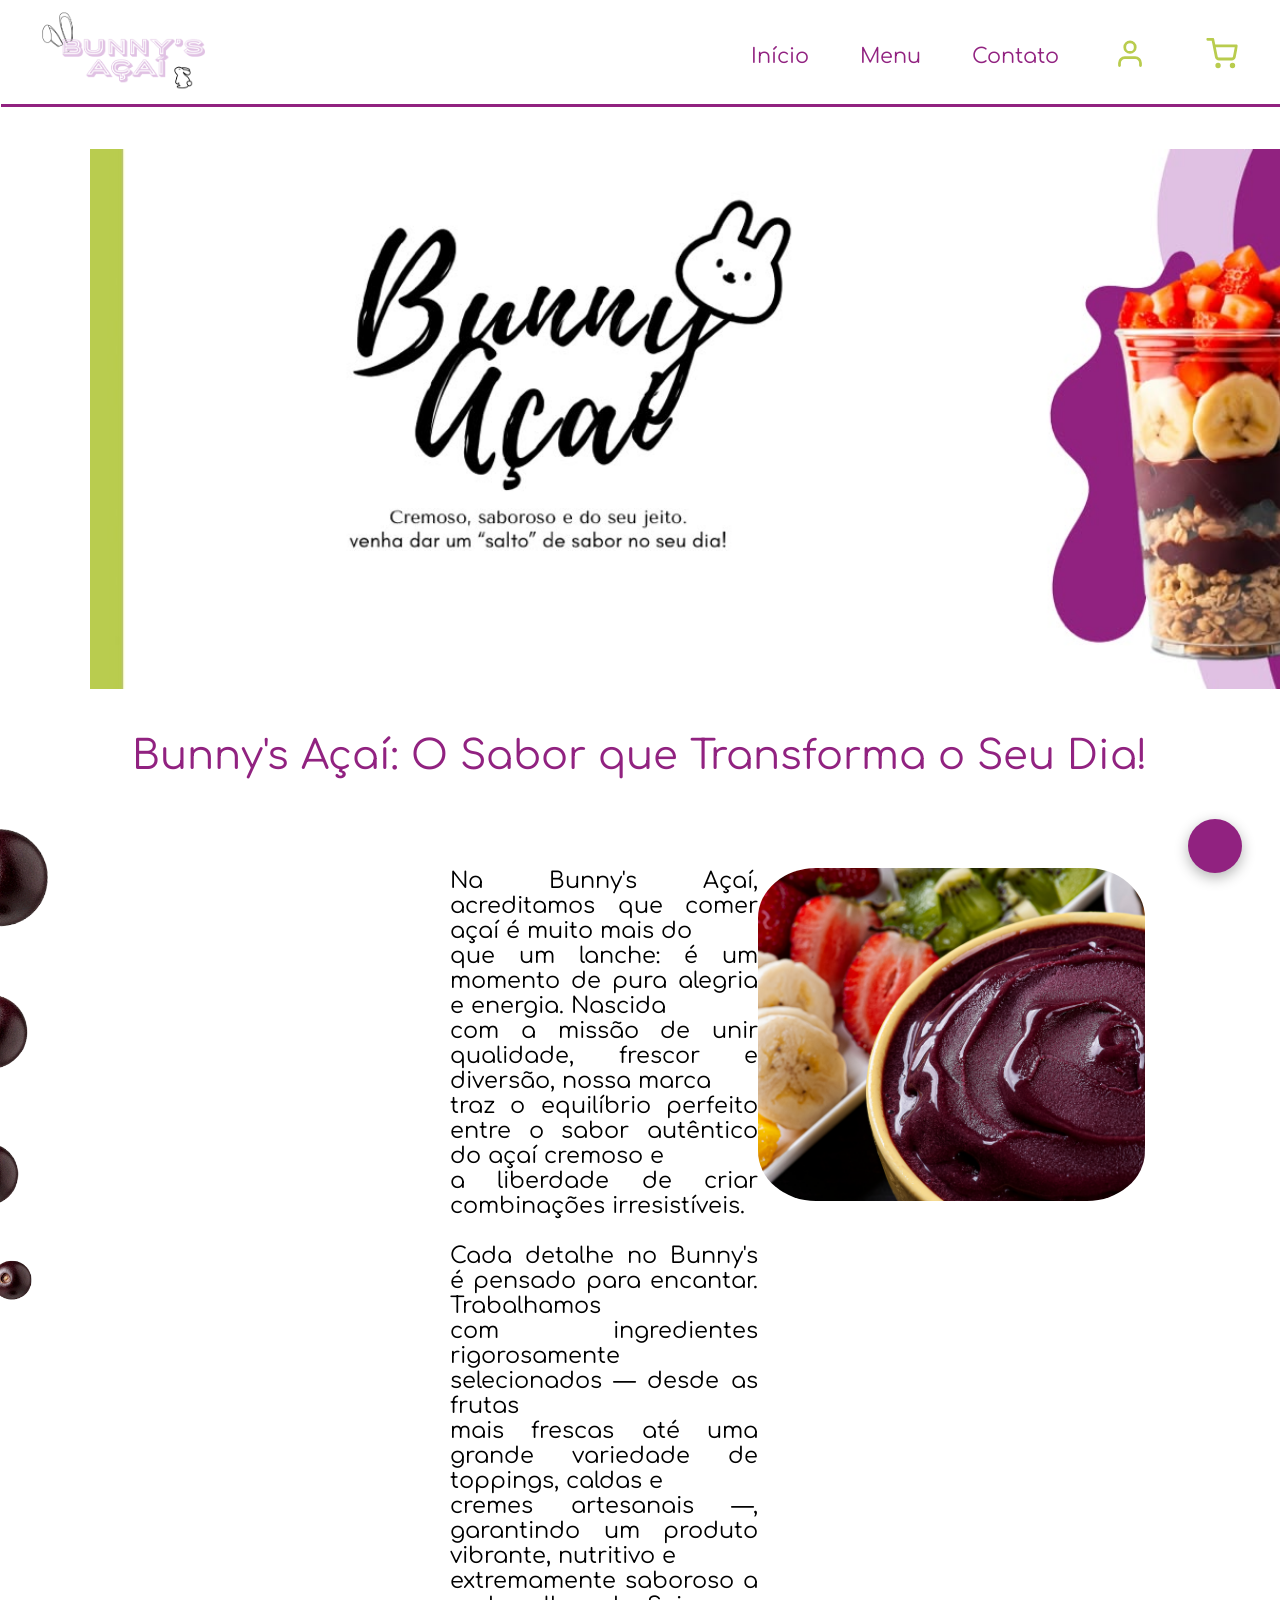
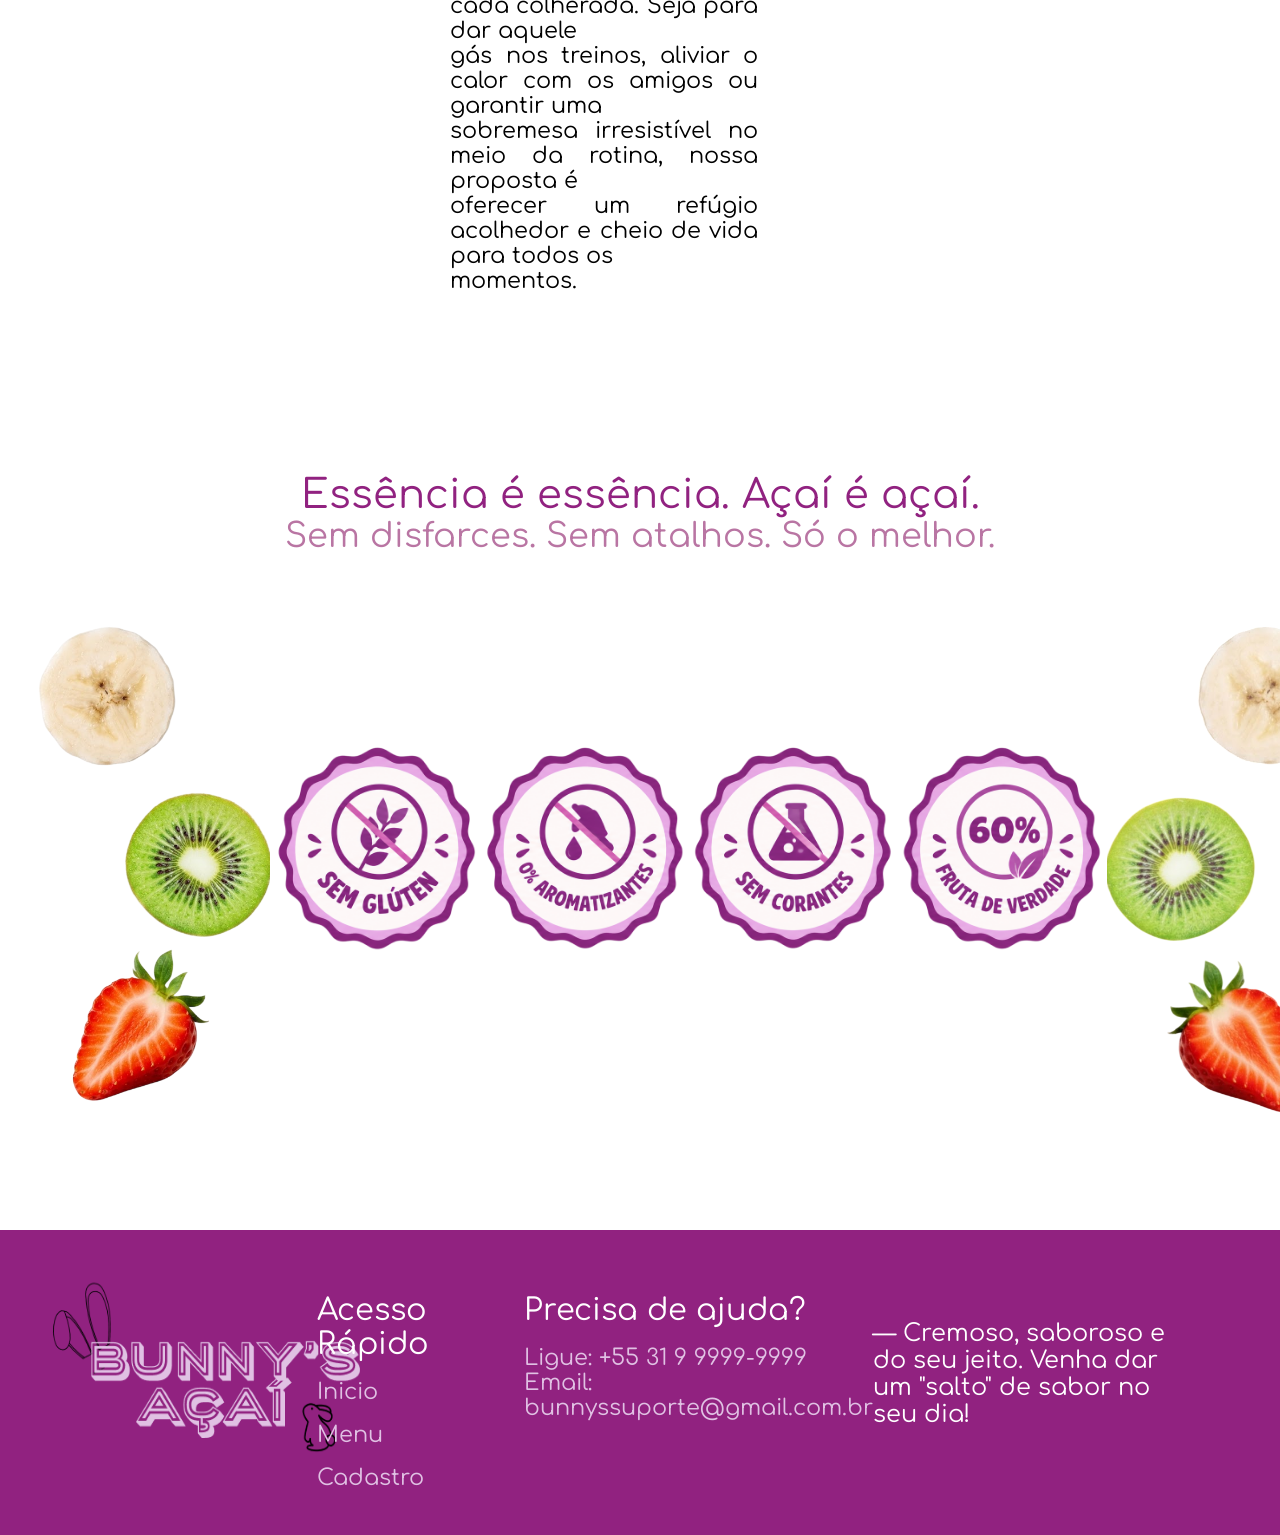
<file: index.html>
<!DOCTYPE html>
<html lang="pt-BR">
<head>
    <meta charset="UTF-8">
    <meta name="viewport" content="width=device-width, initial-scale=1.0">
    <title>Bunny's Açaí</title>
    <link rel="stylesheet" href="main.css">
    <link rel="stylesheet" href="tema.css">
    <script src="tema.js" defer></script>

    <link rel="preconnect" href="https://fonts.googleapis.com">
    <link rel="preconnect" href="https://fonts.gstatic.com" crossorigin>
    <link href="https://fonts.googleapis.com/css2?family=Comfortaa:wght@300..700&display=swap" rel="stylesheet">

    <script src="login.js" defer></script>
</head>
<body>

<header>
    <ul>
        <li><img src="imgs/logo.webp"></li>
        <span id="agruparHeader">
        <a href="index.html"><li>Início</li></a>
        <a href="menu.html"><li>Menu</li></a>
        <a href="#Ajuda"><li>Contato</li></a>
        <a href="#" id="user"><li><svg width="40" height="40" viewBox="0 0 40 40" fill="none" xmlns="http://www.w3.org/2000/svg"><path d="M33.3333 35V31.6667C33.3333 29.8986 32.6309 28.2029 31.3807 26.9526C30.1304 25.7024 28.4347 25 26.6666 25H13.3333C11.5652 25 9.86949 25.7024 8.61925 26.9526C7.369 28.2029 6.66663 29.8986 6.66663 31.6667V35M26.6666 11.6667C26.6666 15.3486 23.6819 18.3333 20 18.3333C16.3181 18.3333 13.3333 15.3486 13.3333 11.6667C13.3333 7.98477 16.3181 5 20 5C23.6819 5 26.6666 7.98477 26.6666 11.6667Z" stroke-width="3.5" stroke-linecap="round" stroke-linejoin="round" stroke="#B9CC4E"/></svg></li></a>
        <a href="carrinho.html" id="carrinho"><li><svg width="40" height="40" viewBox="0 0 40 40" fill="none" xmlns="http://www.w3.org/2000/svg"><g clip-path="url(#clip0_3_16)"><path d="M1.66663 1.66667H8.33329L12.8 23.9833C12.9524 24.7507 13.3698 25.4399 13.9792 25.9305C14.5886 26.4211 15.3511 26.6817 16.1333 26.6667H32.3333C33.1155 26.6817 33.878 26.4211 34.4874 25.9305C35.0968 25.4399 35.5142 24.7507 35.6666 23.9833L38.3333 10H9.99996M16.6666 35C16.6666 35.9205 15.9204 36.6667 15 36.6667C14.0795 36.6667 13.3333 35.9205 13.3333 35C13.3333 34.0795 14.0795 33.3333 15 33.3333C15.9204 33.3333 16.6666 34.0795 16.6666 35ZM35 35C35 35.9205 34.2538 36.6667 33.3333 36.6667C32.4128 36.6667 31.6666 35.9205 31.6666 35C31.6666 34.0795 32.4128 33.3333 33.3333 33.3333C34.2538 33.3333 35 34.0795 35 35Z" stroke-width="3.5" stroke-linecap="round" stroke-linejoin="round" stroke="#B9CC4E"/></g><defs><clipPath id="clip0_3_16"><rect width="40" height="40" fill="white"/></clipPath></defs></svg></li></a>
        </span>
    </ul>
</header>

<dialog id="login">
    <button type="button" id="fecharLogin" class="fechar"> &times;</button>
    <h2>Login</h2>
    <form id="formLogin">
    <input type="email" id="email" placeholder="Email" required>
    <input type="password" id="senha" placeholder="Sua senha" required>
    <p id="novo">Novo na Bunny's?<a href="cadastro.html">Cadastre-se!</a></p>
    <p id="mensagemLogin"></p>
    <button type="submit" id="ButLogin">Entrar</button>
    </form>
</dialog>

<main>
    <section id="SecBanner">
         <div id="Banner"></div>
    </section>

    <section id="SobreNós">
        <h1>Bunny's Açaí: O Sabor que Transforma o Seu Dia!</h1>

        <div id="grida">
        
        <div id="AçaíCaindo"></div>
        <div id="textoSobre">
            Na Bunny's Açaí, acreditamos que comer açaí é muito mais do<br> que um lanche: é um momento de pura alegria e energia. Nascida<br> com a missão de unir qualidade, frescor e diversão, nossa marca<br> traz o equilíbrio perfeito entre o sabor autêntico do açaí cremoso e<br> a liberdade de criar combinações irresistíveis.
            <br> <br>
            Cada detalhe no Bunny's é pensado para encantar. Trabalhamos<br> com ingredientes rigorosamente selecionados — desde as frutas<br> mais frescas até uma grande variedade de toppings, caldas e<br> cremes artesanais —, garantindo um produto vibrante, nutritivo e<br> extremamente saboroso a cada colherada.
            Seja para dar aquele<br> gás nos treinos, aliviar o calor com os amigos ou garantir uma<br> sobremesa irresistível no meio da rotina, nossa proposta é<br> oferecer um refúgio acolhedor e cheio de vida para todos os<br> momentos.
        </div>
        <div id="imgAçaí"></div>

        </div>
    </section>

    <section id="Essência">

        <h1 id="TituloCima">Essência é essência. Açaí é açaí.</h1>
        <h2 id="TituloBaixo">Sem disfarces. Sem atalhos. Só o melhor.</h2>

        <div id="grida2">
            <div id="frutasE"></div>
            <div id="Infos"></div>
            <div id="frutasD"></div>
        </div>

    </section>

</main>

    <footer>

        <section id="agrupar">
        <div id="LogFooter"><img src="imgs/logo.webp" id="logoFooter"></div>
        
        <div id="Acesso">
            <h1>Acesso Rápido</h1>
            <a><p>Inicio</p></a>
            <a><p>Menu</p></a>
            <a><p>Cadastro</p></a>
        </div>
    
        <div id="Ajuda">
            <h1>Precisa de ajuda?</h1>
            <p>Ligue: +55 31 9 9999-9999
                <br><span>Email: bunnyssuporte@gmail.com.br</span></p>
        </div>

        <div id="Frase">
            <h1>— Cremoso, saboroso e do seu jeito. Venha dar um "salto" de sabor no seu dia!</h1>
        </div>
        </section>
    </footer>


</body>
</html>
</file>
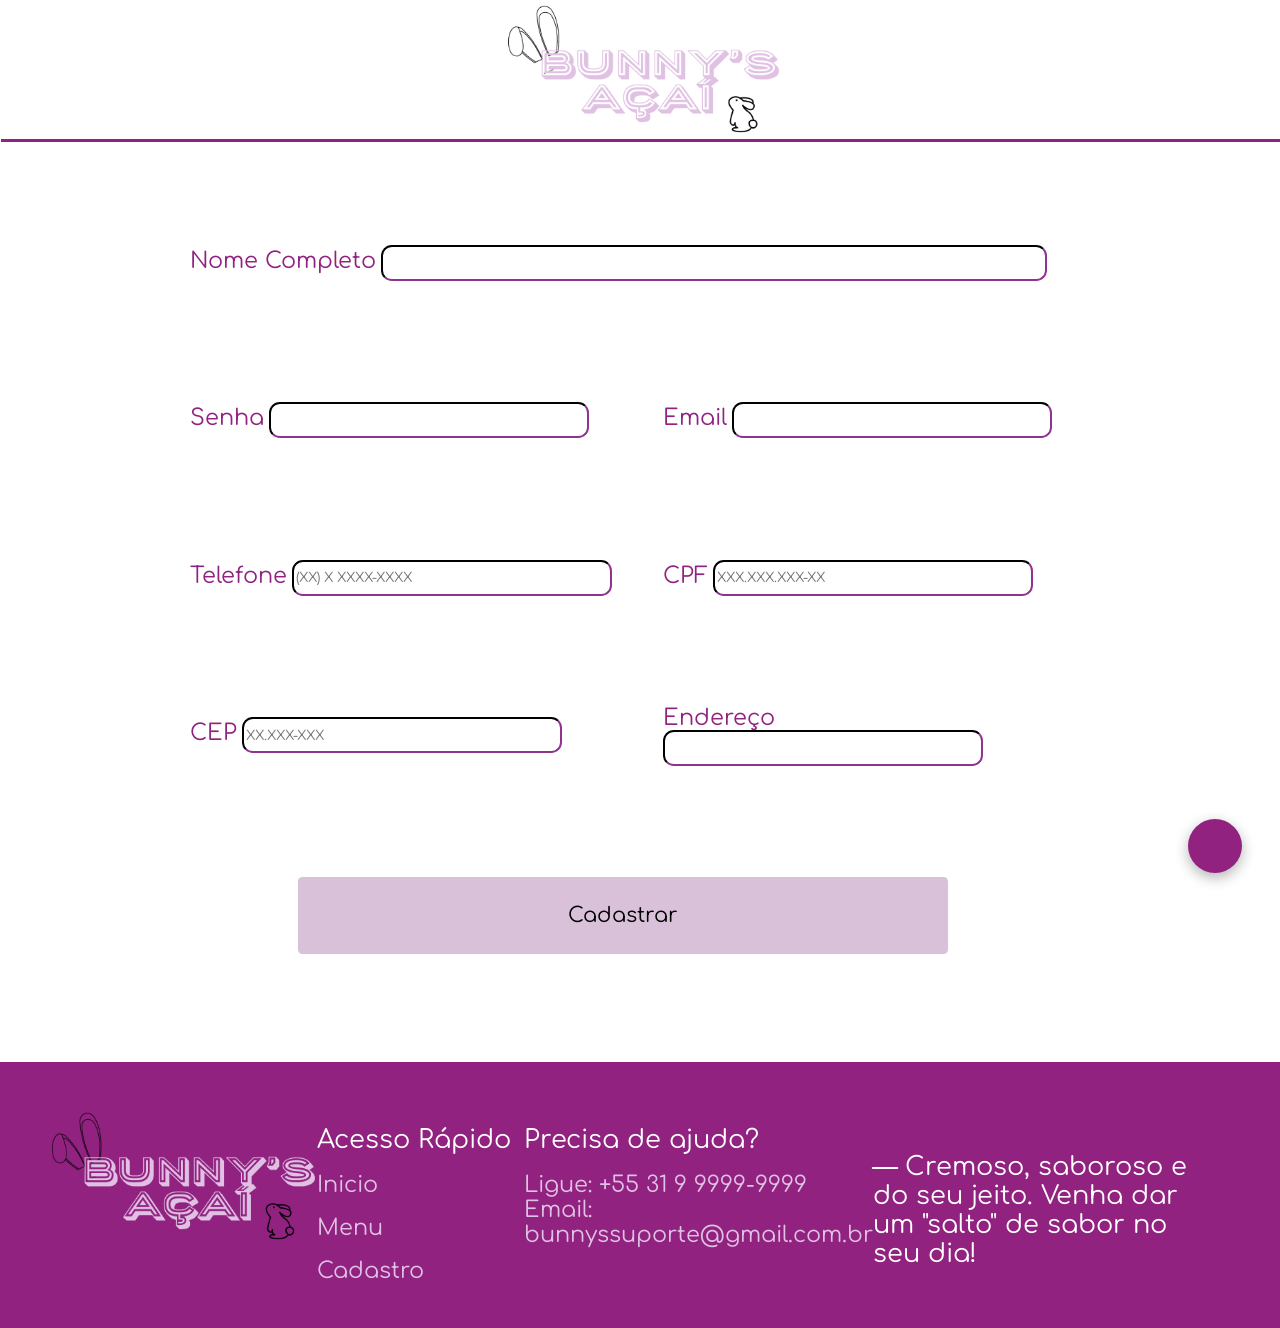
<file: cadastro.html>
<!DOCTYPE html>
<html lang="pt-BR">
<head>
    <meta charset="UTF-8">
    <meta name="viewport" content="width=device-width, initial-scale=1.0">
    <title>Cadastro</title>
    <link rel="stylesheet" href="cadastro.css">
    <link rel="stylesheet" href="tema.css">
    <script src="tema.js" defer></script>

    <link rel="preconnect" href="https://fonts.googleapis.com">
    <link rel="preconnect" href="https://fonts.gstatic.com" crossorigin>
    <link href="https://fonts.googleapis.com/css2?family=Comfortaa:wght@300..700&display=swap" rel="stylesheet">

    <script src="cadastro.js" defer></script>

</head>
<body>

<header>
    
    <a href="index.html"><img src="imgs/logo.webp"></a>

</header>

<main>

    <form id="formCadastro">
        <div id="textInput">
            <div id="DivNome">
                <label>Nome Completo</label>
                <input type="text" id="nome" required>
            </div>
            <div id="DivSenha">
                <label>Senha</label>
                <input type="password" id="senha" required minlength="6">
            </div>
            <div id="DivEmail">
                <label>Email</label>
                <input type="email" id="email" required>
            </div>
            <div id="DivTel">
                <label>Telefone</label>
                <input type="tel" id="tel" required placeholder="(XX) X XXXX-XXXX" oninput="mascara_tel()">
            </div>
            <div id="DivCPF">
                <label>CPF</label>
                <input type="text" id="cpf" required placeholder="XXX.XXX.XXX-XX" oninput="mascara_cpf()">
            </div>
            <div id="DivCEP">
                <label>CEP</label>
                <input type="text" id="cep" required placeholder="XX.XXX-XXX" oninput="mascara_cep()">
            </div>
            <div id="DivEnd">
                <label>Endereço</label>
                <input type="text" id="endereço" required>
            </div>
        </div>

        <button type="submit" id="but-form">Cadastrar</button>
    </form>

</main>

    <footer>

        <section id="agrupar">
        <div id="LogFooter"><img src="imgs/logo.webp" id="logoFooter"></div>
        
        <div id="Acesso">
            <h1>Acesso Rápido</h1>
            <a><p>Inicio</p></a>
            <a><p>Menu</p></a>
            <a><p>Cadastro</p></a>
        </div>
    
        <div id="Ajuda">
            <h1>Precisa de ajuda?</h1>
            <p>Ligue: +55 31 9 9999-9999
                <br><span>Email: bunnyssuporte@gmail.com.br</span></p>
        </div>

        <div id="Frase">
            <h1>— Cremoso, saboroso e do seu jeito. Venha dar um "salto" de sabor no seu dia!</h1>
        </div>
        </section>
    </footer>

</body>
</html>
</file>
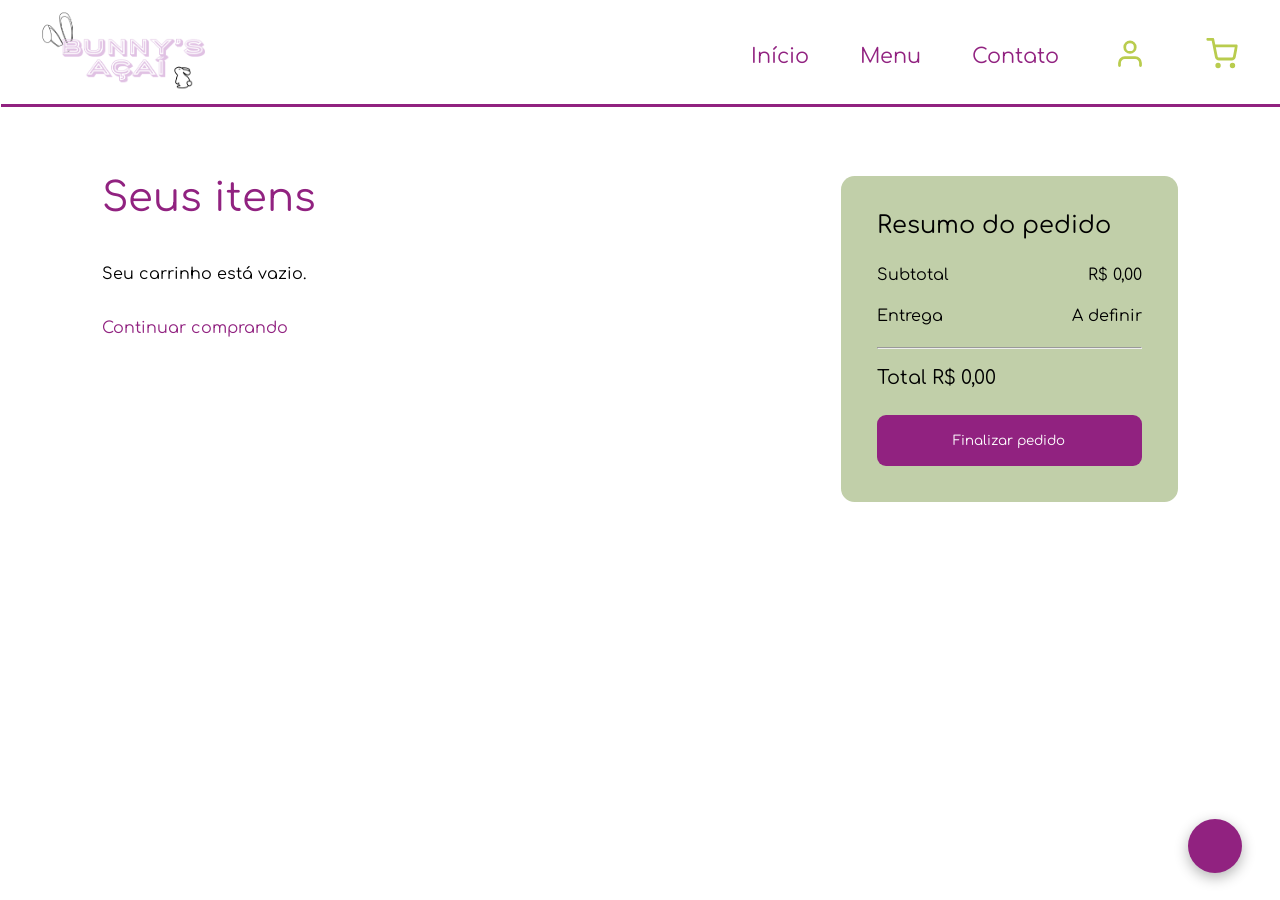
<file: carrinho.html>
<!DOCTYPE html>
<html lang="pt-BR">
<head>
    <meta charset="UTF-8">
    <meta name="viewport" content="width=device-width, initial-scale=1.0">
    <title>Bunny's Açaí</title>
    <link rel="stylesheet" href="carrinho.css">
    <link rel="stylesheet" href="tema.css">
    <script src="tema.js" defer></script>

    <link rel="preconnect" href="https://fonts.googleapis.com">
    <link rel="preconnect" href="https://fonts.gstatic.com" crossorigin>
    <link href="https://fonts.googleapis.com/css2?family=Comfortaa:wght@300..700&display=swap" rel="stylesheet">

    <script src="login.js" defer></script>
</head>
<body>

<header>
    <ul>
        <li><img src="imgs/logo.webp"></li>
        <span id="agruparHeader">
        <a href="index.html"><li>Início</li></a>
        <a href="menu.html"><li>Menu</li></a>
        <a href="#Ajuda"><li>Contato</li></a>
        <a href="#" id="user"><li><svg width="40" height="40" viewBox="0 0 40 40" fill="none" xmlns="http://www.w3.org/2000/svg"><path d="M33.3333 35V31.6667C33.3333 29.8986 32.6309 28.2029 31.3807 26.9526C30.1304 25.7024 28.4347 25 26.6666 25H13.3333C11.5652 25 9.86949 25.7024 8.61925 26.9526C7.369 28.2029 6.66663 29.8986 6.66663 31.6667V35M26.6666 11.6667C26.6666 15.3486 23.6819 18.3333 20 18.3333C16.3181 18.3333 13.3333 15.3486 13.3333 11.6667C13.3333 7.98477 16.3181 5 20 5C23.6819 5 26.6666 7.98477 26.6666 11.6667Z" stroke-width="3.5" stroke-linecap="round" stroke-linejoin="round" stroke="#B9CC4E"/></svg></li></a>
        <a href="carrinho.html" id="carrinho"><li><svg width="40" height="40" viewBox="0 0 40 40" fill="none" xmlns="http://www.w3.org/2000/svg"><g clip-path="url(#clip0_3_16)"><path d="M1.66663 1.66667H8.33329L12.8 23.9833C12.9524 24.7507 13.3698 25.4399 13.9792 25.9305C14.5886 26.4211 15.3511 26.6817 16.1333 26.6667H32.3333C33.1155 26.6817 33.878 26.4211 34.4874 25.9305C35.0968 25.4399 35.5142 24.7507 35.6666 23.9833L38.3333 10H9.99996M16.6666 35C16.6666 35.9205 15.9204 36.6667 15 36.6667C14.0795 36.6667 13.3333 35.9205 13.3333 35C13.3333 34.0795 14.0795 33.3333 15 33.3333C15.9204 33.3333 16.6666 34.0795 16.6666 35ZM35 35C35 35.9205 34.2538 36.6667 33.3333 36.6667C32.4128 36.6667 31.6666 35.9205 31.6666 35C31.6666 34.0795 32.4128 33.3333 33.3333 33.3333C34.2538 33.3333 35 34.0795 35 35Z" stroke-width="3.5" stroke-linecap="round" stroke-linejoin="round" stroke="#B9CC4E"/></g><defs><clipPath id="clip0_3_16"><rect width="40" height="40" fill="white"/></clipPath></defs></svg></li></a>
        </span>
    </ul>
</header>

<dialog id="login">
    <button type="button" id="fecharLogin" class="fechar"> &times;</button>
    <h2>Login</h2>
    <form id="formLogin">
    <input type="email" id="email" placeholder="Email" required>
    <input type="password" id="senha" placeholder="Sua senha" required>
    <p id="novo">Novo na Bunny's?<a href="cadastro.html">Cadastre-se!</a></p>
    <p id="mensagemLogin"></p>
    <button type="submit" id="ButLogin">Entrar</button>
    </form>
</dialog>

<main>

    <section id="itens">
        <h1>Seus itens</h1>

        <div id="listaProdutos"></div>

        <a href="menu.html" id="voltarMenu">Continuar comprando</a>
    </section>

    <section id="pagamento">
        <div id="resumo">
            <h2>Resumo do pedido</h2>

            <div class="linhaResumo">
                <span>Subtotal</span>
                <span id="subtotal">R$ 0,00</span>
            </div>

            <div class="linhaResumo">
                <span>Entrega</span>
                <span>A definir</span>
            </div>

            <hr>

            <div class="id total">
                <strong>Total</strong>
                <strong id="total">R$ 0,00</strong>
            </div>

            <button id="finalizarPedido" type="button">
                Finalizar pedido
            </button>
        </div>
    </section>

</main>

<script src="carrinho.js" defer></script>

</body>
</html>
</file>
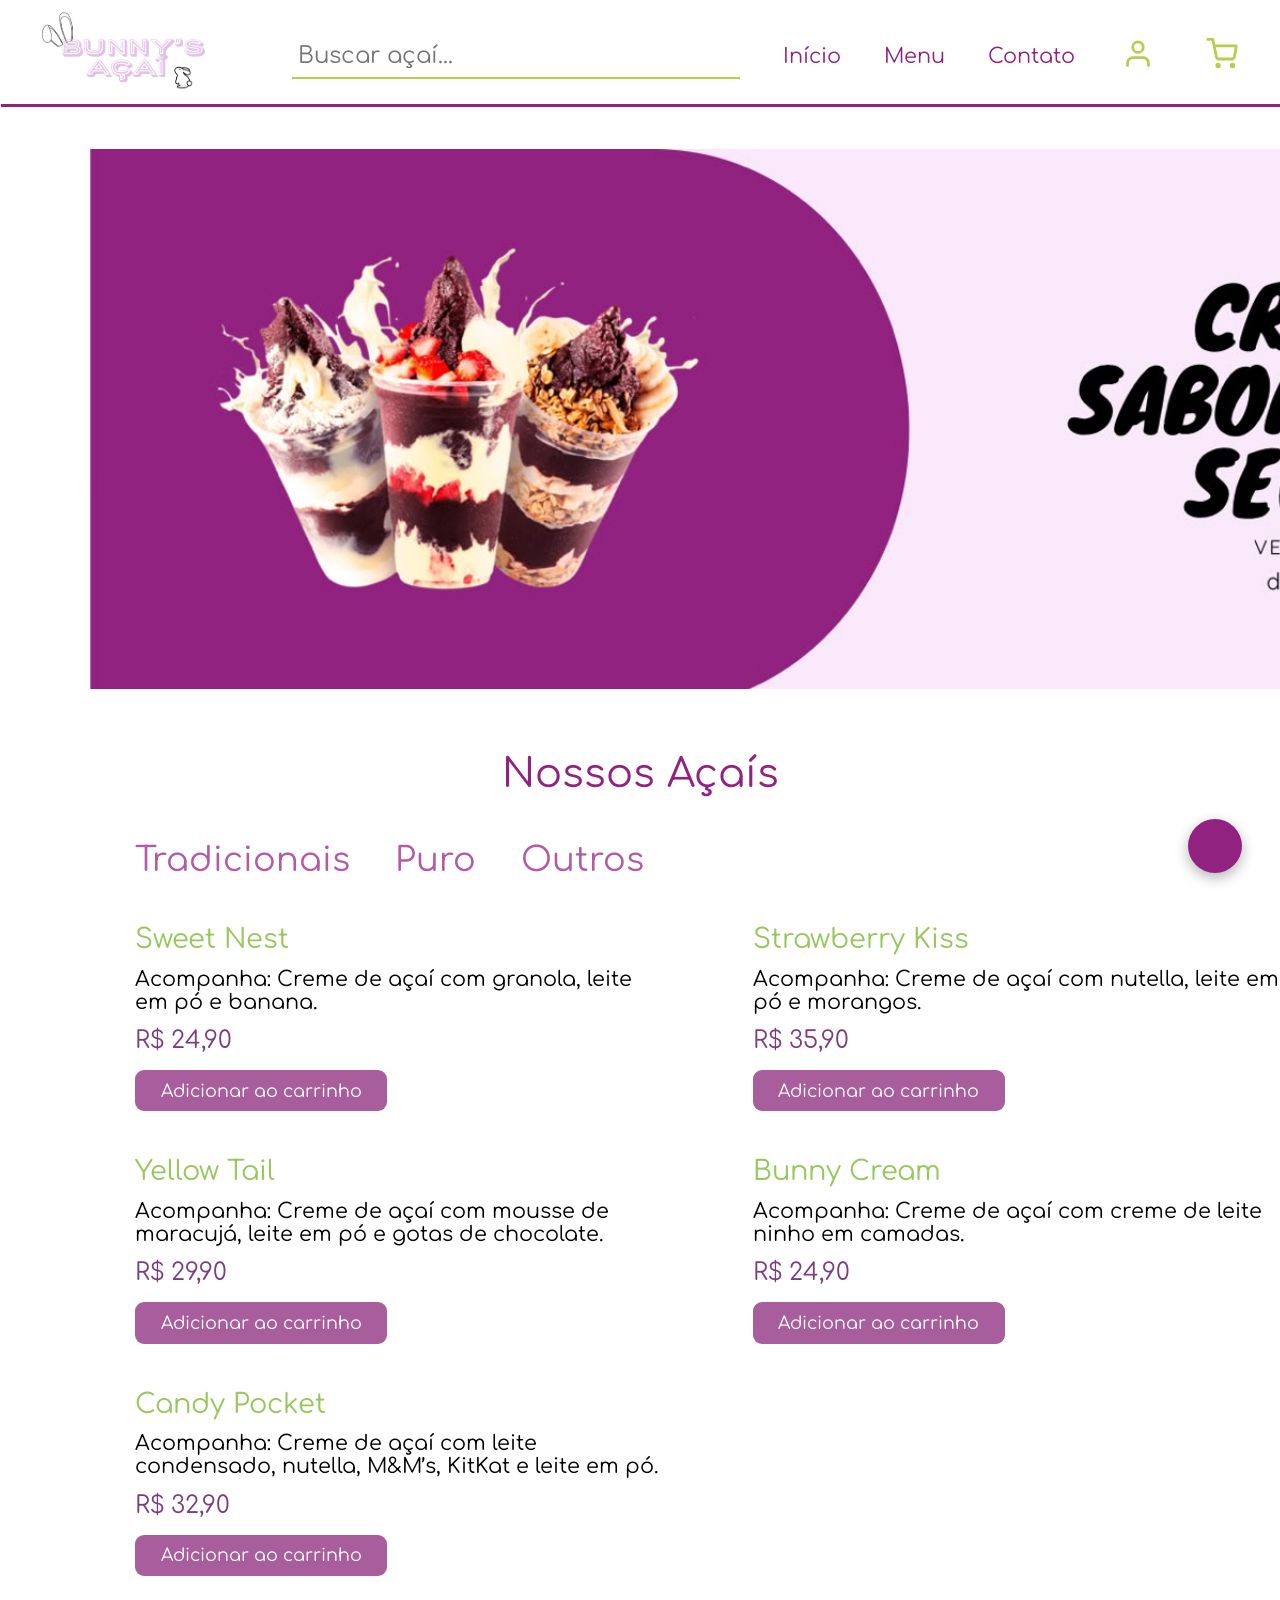
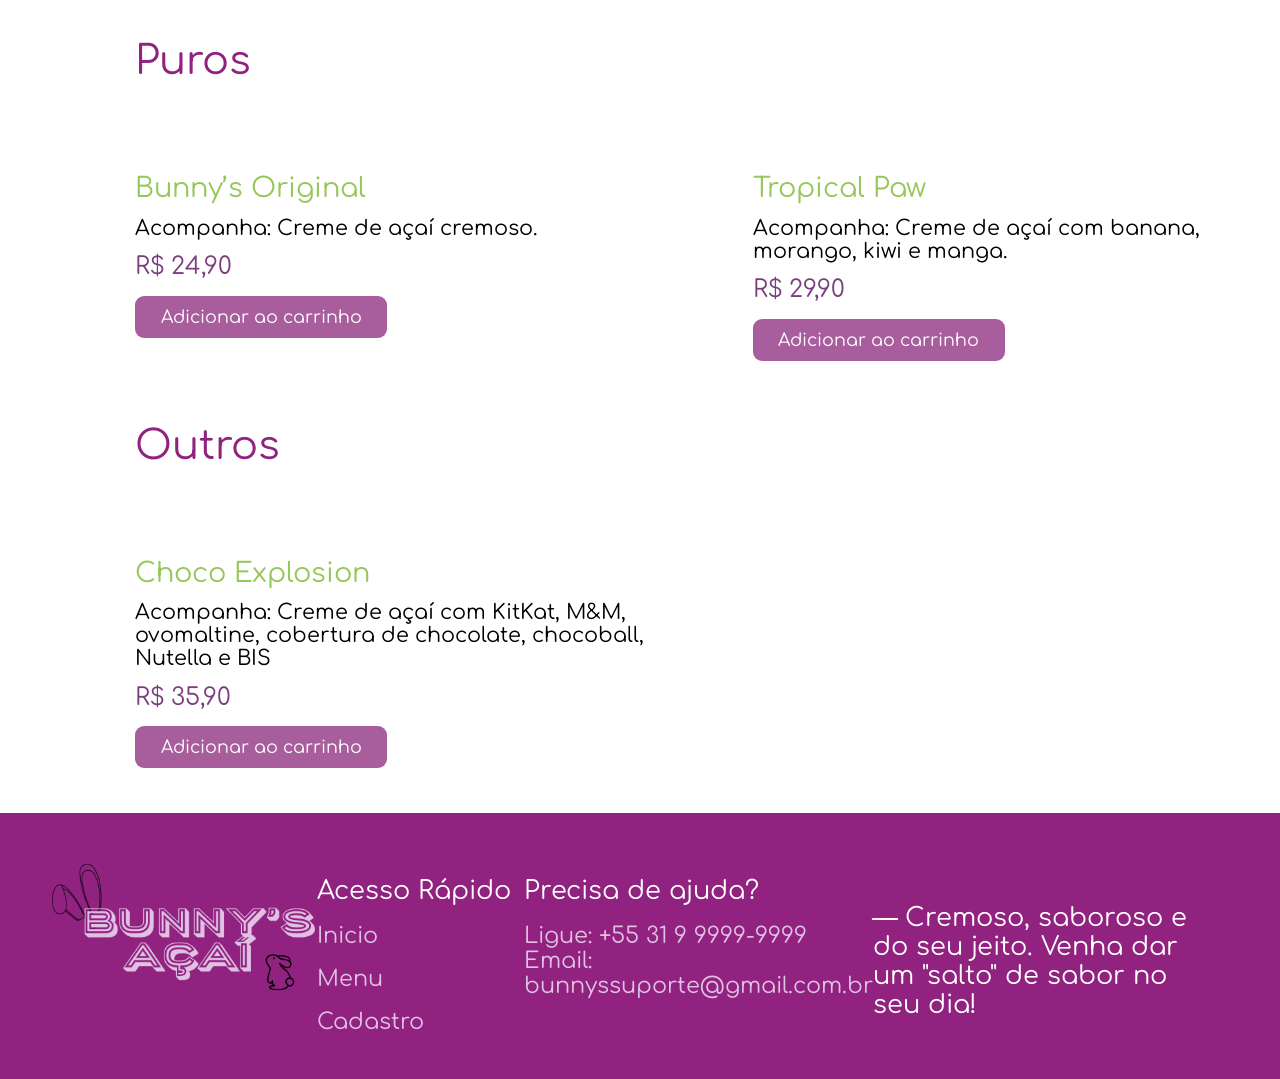
<file: menu.html>
<!DOCTYPE html>
<html lang="pt-BR">
<head>
    <meta charset="UTF-8">
    <meta name="viewport" content="width=device-width, initial-scale=1.0">
    <title>Menu</title>
    <link rel="stylesheet" href="menu.css">
    <link rel="stylesheet" href="tema.css">
    <script src="tema.js" defer></script>

    <link rel="preconnect" href="https://fonts.googleapis.com">
    <link rel="preconnect" href="https://fonts.gstatic.com" crossorigin>
    <link href="https://fonts.googleapis.com/css2?family=Comfortaa:wght@300..700&display=swap" rel="stylesheet">

    <script src="login.js" defer></script>
</head>
<body>

<header>
    <ul>
        <li><img src="imgs/logo.webp"></li>
        <span id="agruparHeader"></span>
        <input type="search" id="busca" placeholder="Buscar açaí...">
        <a href="index.html"><li>Início</li></a>
        <a href="menu.html"><li>Menu</li></a>
        <a href="#Ajuda"><li>Contato</li></a>
        <a href="#" id="user"><li><svg width="40" height="40" viewBox="0 0 40 40" fill="none" xmlns="http://www.w3.org/2000/svg"><path d="M33.3333 35V31.6667C33.3333 29.8986 32.6309 28.2029 31.3807 26.9526C30.1304 25.7024 28.4347 25 26.6666 25H13.3333C11.5652 25 9.86949 25.7024 8.61925 26.9526C7.369 28.2029 6.66663 29.8986 6.66663 31.6667V35M26.6666 11.6667C26.6666 15.3486 23.6819 18.3333 20 18.3333C16.3181 18.3333 13.3333 15.3486 13.3333 11.6667C13.3333 7.98477 16.3181 5 20 5C23.6819 5 26.6666 7.98477 26.6666 11.6667Z" stroke-width="3.5" stroke-linecap="round" stroke-linejoin="round" stroke="#B9CC4E"/></svg></li></a>
        <a href="carrinho.html" id="carrinho"><li><svg width="40" height="40" viewBox="0 0 40 40" fill="none" xmlns="http://www.w3.org/2000/svg"><g clip-path="url(#clip0_3_16)"><path d="M1.66663 1.66667H8.33329L12.8 23.9833C12.9524 24.7507 13.3698 25.4399 13.9792 25.9305C14.5886 26.4211 15.3511 26.6817 16.1333 26.6667H32.3333C33.1155 26.6817 33.878 26.4211 34.4874 25.9305C35.0968 25.4399 35.5142 24.7507 35.6666 23.9833L38.3333 10H9.99996M16.6666 35C16.6666 35.9205 15.9204 36.6667 15 36.6667C14.0795 36.6667 13.3333 35.9205 13.3333 35C13.3333 34.0795 14.0795 33.3333 15 33.3333C15.9204 33.3333 16.6666 34.0795 16.6666 35ZM35 35C35 35.9205 34.2538 36.6667 33.3333 36.6667C32.4128 36.6667 31.6666 35.9205 31.6666 35C31.6666 34.0795 32.4128 33.3333 33.3333 33.3333C34.2538 33.3333 35 34.0795 35 35Z" stroke-width="3.5" stroke-linecap="round" stroke-linejoin="round" stroke="#B9CC4E"/></g><defs><clipPath id="clip0_3_16"><rect width="40" height="40" fill="white"/></clipPath></defs></svg></li></a>
        </span>
    </ul>
</header>

<dialog id="login">
    <button type="button" id="fecharLogin" class="fechar"> &times;</button>
    <h2>Login</h2>
    <form id="formLogin">
    <input type="email" id="email" placeholder="Email" required>
    <input type="password" id="senha" placeholder="Sua senha" required>
    <p id="novo">Novo na Bunny's?<a href="cadastro.html">Cadastre-se!</a></p>
    <p id="mensagemLogin"></p>
    <button type="submit" id="ButLogin">Entrar</button>
    </form>
</dialog>

<main>
    <section id="SecBanner">
         <div id="Banner"></div>
    </section>

    <section id="cardápio">

        <h1>Nossos Açaís</h1>
    
        <div id="direcionar">
            <a href="#Tradicionais"><h2>Tradicionais</h2></a>
            <a href="#Puro"><h2>Puro</h2></a>
            <a href="#Outros"><h2>Outros</h2></a>
        </div>

        <div id="Tradicionais">
            <div class="containerProd" data-id-produto="1" data-preco="24.90">
                <h2>Sweet Nest</h2>
                <p>Acompanha: Creme de açaí com granola, leite em pó e banana.</p>
                <h3>R$ 24,90</h3>
                <button class="add-carrinho" type="button">Adicionar ao carrinho</button>
                <div class="imgProduto" id="FTtradicional1"></div>
            </div>

            <div class="containerProd" data-id-produto="2" data-preco="35.90">
                <h2>Strawberry Kiss</h2>
                <p>Acompanha: Creme de açaí com nutella, leite em pó e morangos.</p>
                <h3>R$ 35,90</h3>
                <button class="add-carrinho" type="button">Adicionar ao carrinho</button>
                <div class="imgProduto" id="FTtradicional2"></div>
            </div>

            <div class="containerProd" data-id-produto="3" data-preco="29.90">
                <h2>Yellow Tail</h2>
                <p>Acompanha: Creme de açaí com mousse de maracujá, leite em pó e gotas de chocolate.</p>
                <h3>R$ 29,90</h3>
                <button class="add-carrinho" type="button">Adicionar ao carrinho</button>
                <div class="imgProduto" id="FTptradicional"></div>
            </div>

            <div class="containerProd" data-id-produto="4" data-preco="24.90">
                <h2>Bunny Cream</h2>
                <p>Acompanha: Creme de açaí com creme de leite ninho em camadas.</p>
                <h3>R$ 24,90</h3>
                <button class="add-carrinho" type="button">Adicionar ao carrinho</button>
                <div class="imgProduto" id="FTtradicional4"></div>
            </div>

            <div class="containerProd" data-id-produto="5" data-preco="32.90">
                <h2>Candy Pocket</h2>
                <p>Acompanha: Creme de açaí com leite condensado, nutella, M&M’s, KitKat e leite em pó.</p>
                <h3>R$ 32,90</h3>
                <button class="add-carrinho" type="button">Adicionar ao carrinho</button>
                <div class="imgProduto" id="FTtradicional5"></div>
            </div>
        </div>

        <h1 class="TítuloE">Puros</h1>

        <div id="Puro">

            <div class="containerProd" data-id-produto="6" data-preco="24.90">
                <h2>Bunny’s Original</h2>
                <p>Acompanha: Creme de açaí cremoso.</p>
                <h3>R$ 24,90</h3>
                <button class="add-carrinho" type="button">Adicionar ao carrinho</button>
                <div class="imgProduto" id="FTpuro1"></div>
            </div>

            <div class="containerProd" data-id-produto="7" data-preco="29.90">
                <h2>Tropical Paw</h2>
                <p>Acompanha: Creme de açaí com banana, morango, kiwi e manga.</p>
                <h3>R$ 29,90</h3>
                <button class="add-carrinho" type="button">Adicionar ao carrinho</button>
                <div class="imgProduto" id="FTpuro2"></div>
            </div>

        </div>

        <h1 class="TítuloE">Outros</h1>
        <div id="Outros">

            <div class="containerProd" data-id-produto="8" data-preco="35.90">
                <h2>Choco Explosion</h2>
                <p>Acompanha: Creme de açaí com KitKat, M&M, ovomaltine, cobertura de chocolate, chocoball, Nutella e BIS</p>
                <h3>R$ 35,90</h3>
                <button class="add-carrinho" type="button">Adicionar ao carrinho</button>
                <div class="imgProduto" id="FToutros1"></div>
            </div>

        </div>
    </section>

</main>

    <footer>

        <section id="agrupar">
        <div id="LogFooter"><img src="imgs/logo.webp" id="logoFooter"></div>
        
        <div id="Acesso">
            <h1>Acesso Rápido</h1>
            <a><p>Inicio</p></a>
            <a><p>Menu</p></a>
            <a><p>Cadastro</p></a>
        </div>
    
        <div id="Ajuda">
            <h1>Precisa de ajuda?</h1>
            <p>Ligue: +55 31 9 9999-9999
                <br><span>Email: bunnyssuporte@gmail.com.br</span></p>
        </div>

        <div id="Frase">
            <h1>— Cremoso, saboroso e do seu jeito. Venha dar um "salto" de sabor no seu dia!</h1>
        </div>
        </section>
    </footer>

    <script src="menu.js" defer></script>
</body>
</html>
</file>
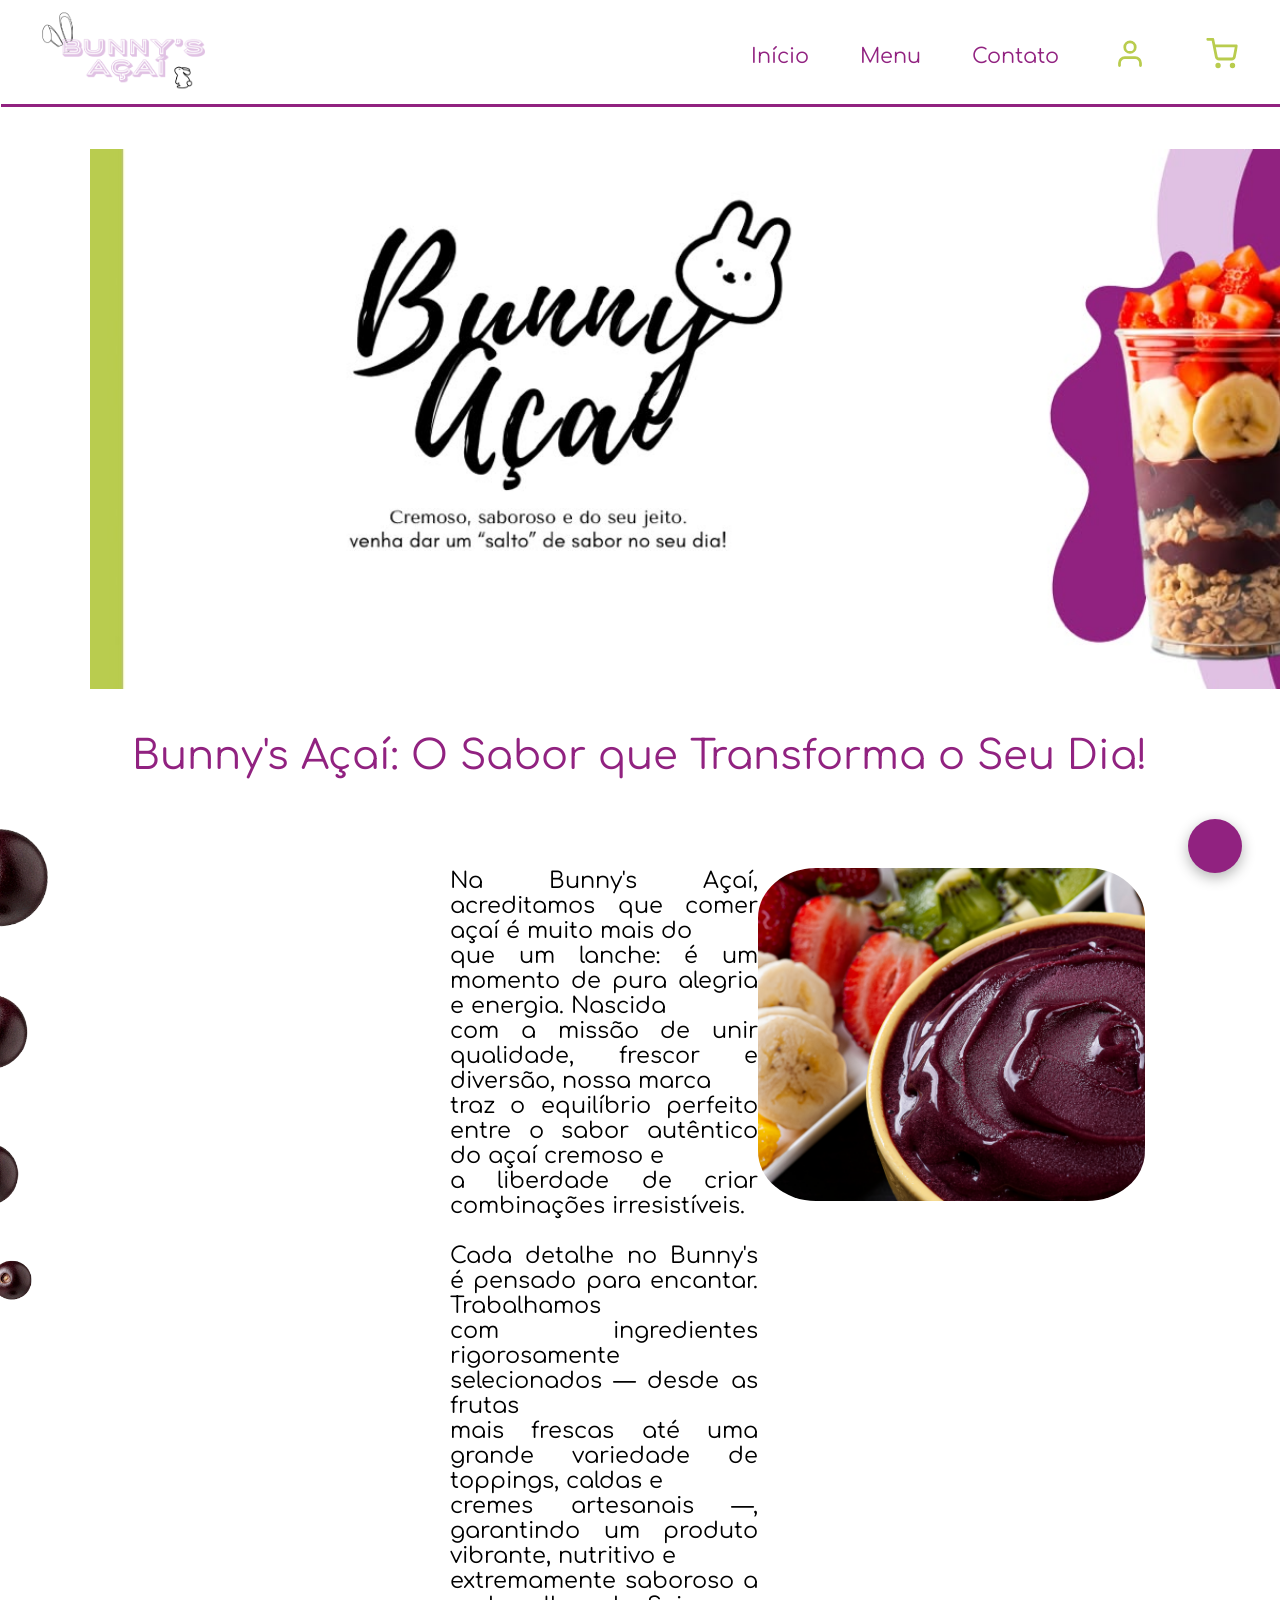
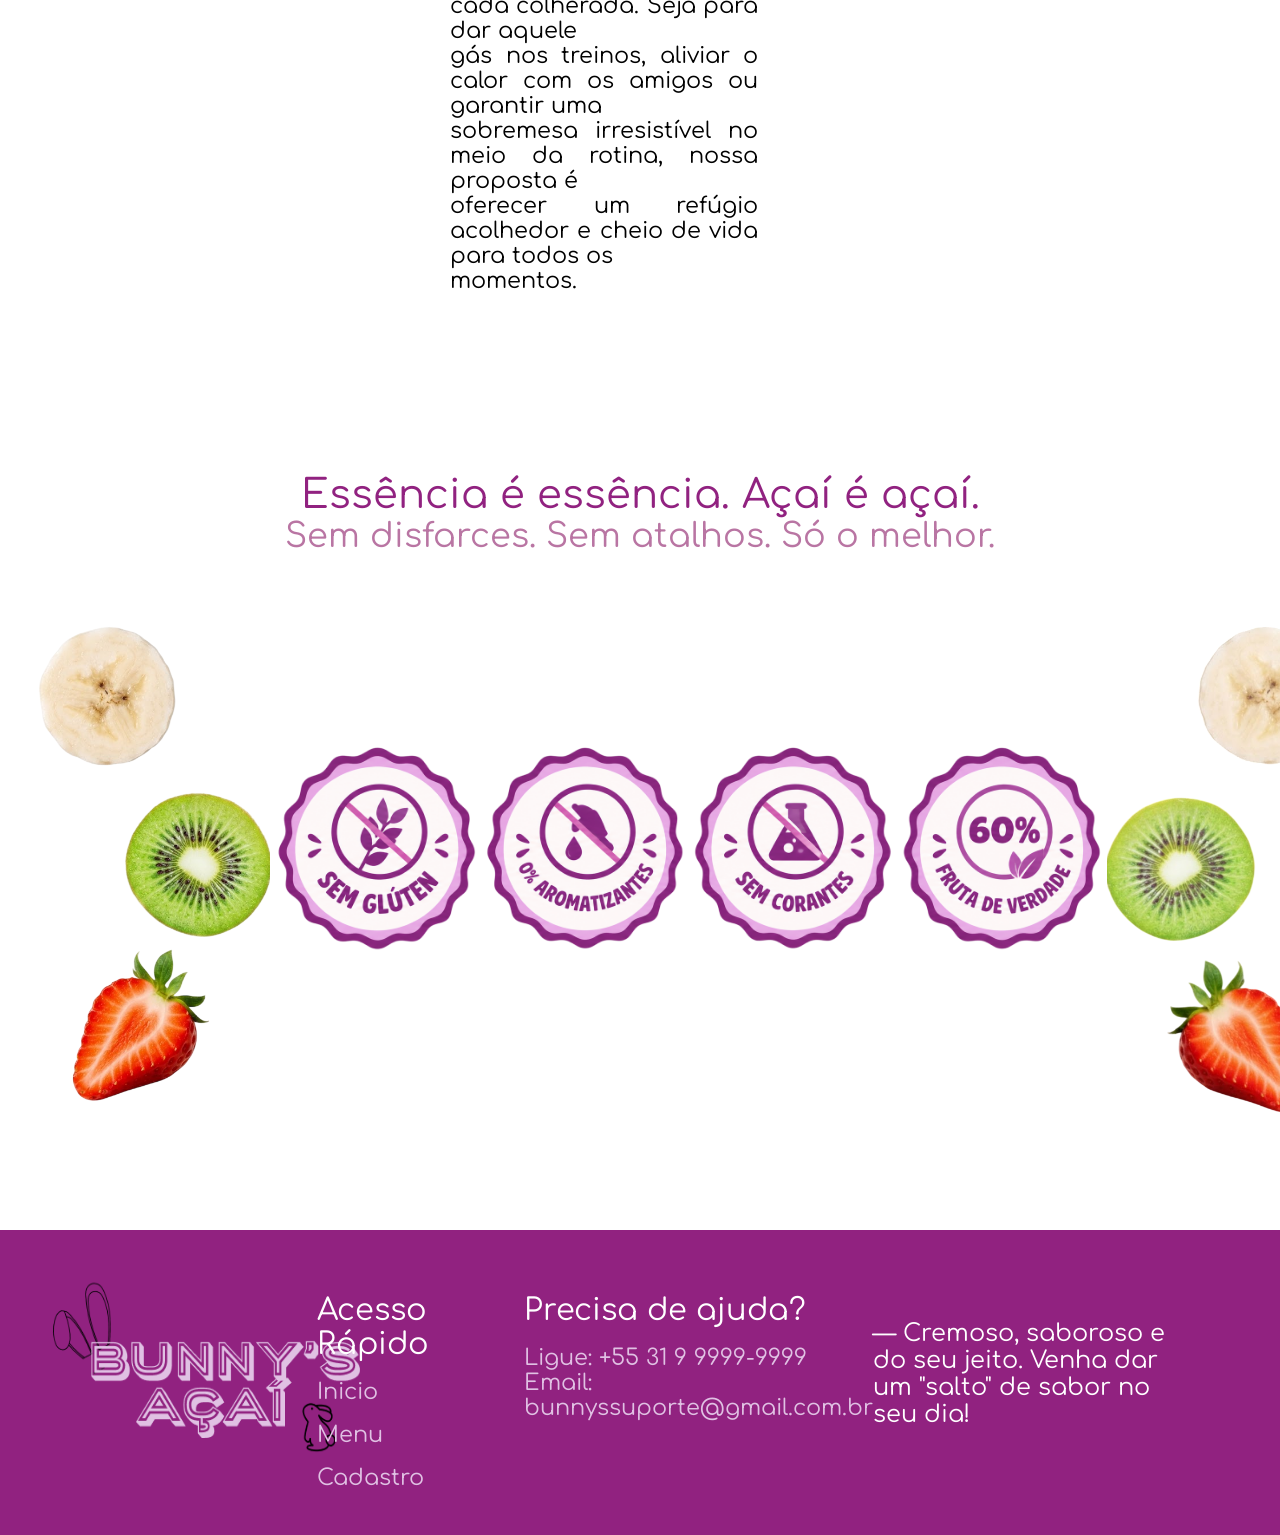
<file: usuario.html>
<!DOCTYPE html>
<html lang="pt-BR">
<head>
    <meta charset="UTF-8">
    <meta name="viewport" content="width=device-width, initial-scale=1.0">
    <title>Bunny's Açaí</title>
    <link rel="stylesheet" href="usuario.css">
    <link rel="stylesheet" href="tema.css">
    <script src="tema.js" defer></script>

    <link rel="preconnect" href="https://fonts.googleapis.com">
    <link rel="preconnect" href="https://fonts.gstatic.com" crossorigin>
    <link href="https://fonts.googleapis.com/css2?family=Comfortaa:wght@300..700&display=swap" rel="stylesheet">

    <script src="usuario.js" defer></script>
</head>
<body>

<header>
    <ul>
        <li><img src="imgs/logo.webp"></li>
        <span id="agruparHeader">
        <a href="index.html"><li>Início</li></a>
        <a href="menu.html"><li>Menu</li></a>
        <a href="#Ajuda"><li>Contato</li></a>
        <a href="#" id="user"><li><svg width="40" height="40" viewBox="0 0 40 40" fill="none" xmlns="http://www.w3.org/2000/svg"><path d="M33.3333 35V31.6667C33.3333 29.8986 32.6309 28.2029 31.3807 26.9526C30.1304 25.7024 28.4347 25 26.6666 25H13.3333C11.5652 25 9.86949 25.7024 8.61925 26.9526C7.369 28.2029 6.66663 29.8986 6.66663 31.6667V35M26.6666 11.6667C26.6666 15.3486 23.6819 18.3333 20 18.3333C16.3181 18.3333 13.3333 15.3486 13.3333 11.6667C13.3333 7.98477 16.3181 5 20 5C23.6819 5 26.6666 7.98477 26.6666 11.6667Z" stroke-width="3.5" stroke-linecap="round" stroke-linejoin="round" stroke="#B9CC4E"/></svg></li></a>
        <a href="carrinho.html" id="carrinho"><li><svg width="40" height="40" viewBox="0 0 40 40" fill="none" xmlns="http://www.w3.org/2000/svg"><g clip-path="url(#clip0_3_16)"><path d="M1.66663 1.66667H8.33329L12.8 23.9833C12.9524 24.7507 13.3698 25.4399 13.9792 25.9305C14.5886 26.4211 15.3511 26.6817 16.1333 26.6667H32.3333C33.1155 26.6817 33.878 26.4211 34.4874 25.9305C35.0968 25.4399 35.5142 24.7507 35.6666 23.9833L38.3333 10H9.99996M16.6666 35C16.6666 35.9205 15.9204 36.6667 15 36.6667C14.0795 36.6667 13.3333 35.9205 13.3333 35C13.3333 34.0795 14.0795 33.3333 15 33.3333C15.9204 33.3333 16.6666 34.0795 16.6666 35ZM35 35C35 35.9205 34.2538 36.6667 33.3333 36.6667C32.4128 36.6667 31.6666 35.9205 31.6666 35C31.6666 34.0795 32.4128 33.3333 33.3333 33.3333C34.2538 33.3333 35 34.0795 35 35Z" stroke-width="3.5" stroke-linecap="round" stroke-linejoin="round" stroke="#B9CC4E"/></g><defs><clipPath id="clip0_3_16"><rect width="40" height="40" fill="white"/></clipPath></defs></svg></li></a>
        </span>
    </ul>
</header>

<main>
        <section class="perfil">

            <div class="foto-usuario"></div>

            <h2 id="nomeUsuario">Carregando...</h2>
            <button type="button" id="sair">Sair da conta</button>

            <div class="informacoes">

                <div class="informacao">
                    <span class="icone"><svg width="40" height="40" viewBox="0 0 40 40" fill="none" xmlns="http://www.w3.org/2000/svg"><path d="M33.3334 35V31.6667C33.3334 29.8986 32.631 28.2029 31.3808 26.9526C30.1305 25.7024 28.4349 25 26.6667 25H13.3334C11.5653 25 9.86961 25.7024 8.61937 26.9526C7.36913 28.2029 6.66675 29.8986 6.66675 31.6667V35M26.6667 11.6667C26.6667 15.3486 23.682 18.3333 20.0001 18.3333C16.3182 18.3333 13.3334 15.3486 13.3334 11.6667C13.3334 7.98477 16.3182 5 20.0001 5C23.682 5 26.6667 7.98477 26.6667 11.6667Z" stroke-width="3.5" stroke-linecap="round" stroke-linejoin="round" stroke="black"/></svg></span>
                    <p id="nomeCompleto">Carregando...</p>
                </div>

                <div class="informacao">
                    <span class="icone"><svg width="40" height="40" viewBox="0 0 40 40" fill="none" xmlns="http://www.w3.org/2000/svg"><path d="M35 16.6667C35 28.3333 20 38.3333 20 38.3333C20 38.3333 5 28.3333 5 16.6667C5 12.6884 6.58035 8.8731 9.3934 6.06005C12.2064 3.24701 16.0218 1.66666 20 1.66666C23.9782 1.66666 27.7936 3.24701 30.6066 6.06005C33.4196 8.8731 35 12.6884 35 16.6667ZM25 16.6667C25 19.4281 22.7614 21.6667 20 21.6667C17.2386 21.6667 15 19.4281 15 16.6667C15 13.9052 17.2386 11.6667 20 11.6667C22.7614 11.6667 25 13.9052 25 16.6667Z" stroke-width="1.6" stroke-linecap="round" stroke-linejoin="round" stroke="#1E1E1E"/></svg></span>
                    <p id="endereco">Carregando...</p>
                </div>

                <div class="informacao">
                    <span class="icone"><svg width="40" height="40" viewBox="0 0 40 40" fill="none" xmlns="http://www.w3.org/2000/svg"><path d="M6.66659 33.3334C5.74992 33.3334 4.9652 33.007 4.31242 32.3542C3.65964 31.7014 3.33325 30.9167 3.33325 30V10C3.33325 9.08335 3.65964 8.29863 4.31242 7.64585C4.9652 6.99308 5.74992 6.66669 6.66659 6.66669H33.3333C34.2499 6.66669 35.0346 6.99308 35.6874 7.64585C36.3402 8.29863 36.6666 9.08335 36.6666 10V30C36.6666 30.9167 36.3402 31.7014 35.6874 32.3542C35.0346 33.007 34.2499 33.3334 33.3333 33.3334H6.66659ZM19.9999 21.6667L6.66659 13.3334V30H33.3333V13.3334L19.9999 21.6667ZM19.9999 18.3334L33.3333 10H6.66659L19.9999 18.3334ZM6.66659 13.3334V10V30V13.3334Z" fill="#1D1B20"/></svg></span>
                    <p id="email">Carregando...</p>
                </div>

                <div class="informacao">
                    <span class="icone"></span>
                    <p id="cpf">Carregando...</p>
                </div>

                <div class="informacao">
                    <span class="icone"></span>
                    <p id="cep">Carregando...</p>
                </div>

            </div>

        </section>

        <section class="historico">

            <h2>Histórico de compras</h2>

            <div id="listaPedidos">

                <p>Carregando seus pedidos...</p>

            </div>

        </section>

</main>

    <footer>

        <section id="agrupar">
        <div id="LogFooter"><img src="imgs/logo.webp" id="logoFooter"></div>
        
        <div id="Acesso">
            <h1>Acesso Rápido</h1>
            <a><p>Inicio</p></a>
            <a><p>Menu</p></a>
            <a><p>Cadastro</p></a>
        </div>
    
        <div id="Ajuda">
            <h1>Precisa de ajuda?</h1>
            <p>Ligue: +55 31 9 9999-9999
                <br><span>Email: bunnyssuporte@gmail.com.br</span></p>
        </div>

        <div id="Frase">
            <h1>— Cremoso, saboroso e do seu jeito. Venha dar um "salto" de sabor no seu dia!</h1>
        </div>
        </section>
    </footer>


</body>
</html>
</file>
<file: main.css>
* 
{
    box-sizing: border-box;
    margin: 0;
    font-family: "Comfortaa", sans-serif;
    font-optical-sizing: auto;
    font-weight: 400;
    font-style: normal;
}

body
{
    background-color: white;
    overflow-x: hidden;
    scroll-behavior: smooth;
}

/* ========================HEADER======================== */
header ul
{
    display: flex;
    list-style: none;
    gap: 10vh;
    font-size: 1.3em;
    margin-top: 1vh;
    box-shadow: 1px 3px #912280;;

    img
    {
        height: 9vh;
        margin-top: -1vh;
    }

    input
    {
        margin-left: 7vh;
        margin-top: 3.3vh;
        width: 65vh;
        border: none;
        border-bottom: 2px solid #B9CC4E;
        font-size: 1.1em;
    }

    input:focus
    {
        outline: none;
    }

    a
    {
        margin-top: 3vh;
        margin-left: 10vh;
        text-decoration: none;
        color: #912280;
    }

    #agruparHeader
    {
        margin-left: 85vh;
        display: flex;
    }

    svg
    {
        height: 3.5vh;
        margin-top: -1vh;
    }

    #busca
    {
        margin-top: 3vh;
        margin-left: 4vh;
        opacity: 0.8;
        position: absolute;
    }
}
/* ========================Login======================== */
#login
{
    width: 60vw;
    height: 70vh;
    padding: 17vh;
    border: none;
    border-radius: 2.5vh;
    margin: auto;
    background: #fff;
    color: #333;
    overflow-y: hidden;

    h2
    {
        text-align: center;
        margin-bottom: 3vh;
        color: #912280;
    }
    
    ::backdrop
    {
        background: rgba(0, 0, 0, 0.65);
        backdrop-filter: blur(3px);
    }

    input
    {
        display: block;
        width: 100%;
        padding: 2vh;
        margin-bottom: 3vh;
        border: 1px solid #ddd;
        border-radius: 1.2vh;
        outline: none;
    }

    #ButLogin
    {
        margin-top: 3vh;
        width: 100%;
        padding: 2vh;
        border: none;
        border-radius: 1.2vh;
        background: #B9CC4E;
        color: white;
        font-size: 1.3rem;
        cursor: pointer;
    }

    #ButLogin:hover
    {
        background: #9eaf3c;
    }

    #novo p
    {
        text-align: center;
        margin-top: 2vh;
    }

    #novo a
    {
        color: #82952f;
        text-decoration: none;
        font-weight: bold;
        margin-left: 1vh;
        font-size: 1.2rem;
    }

    #fecharLogin
    {
        position: absolute;
        top: 2vh;
        right: 2vh;
        background: transparent;
        border: none;
        font-size: 3rem;
        color: #777;
        cursor: pointer;
    }
}

/* ========================Banner======================== */
#Banner
{
    background-image: url(imgs/banner-main.jfif);
    background-repeat: no-repeat;
    background-size: cover;
    height: 60vh;
    width: 190vh;
    margin-top: 5vh;
    margin-left: 10vh;
}
/* ========================Sobre Nós======================== */
#SobreNós
{
    margin-top: 5vh;
    h1
    {
        text-align: center;
        color: #912280;
        margin-bottom: 10vh;
        font-size: 2.5rem;
    }
    
    #grida
    {
        display: grid;
        grid-template-columns: 2fr 1fr;
        grid-template-areas: "Texto AçaíImg";
        justify-items: center;
    }

    #AçaíCaindo
    {
        background-image: url(imgs/açaícaindo.png);
        background-position: center;
        background-repeat:no-repeat;
        background-size: cover;
        height: 60vh;
        width: 20vh;
        position: absolute;
        margin-left: -140vh;
        margin-top: -10vh;
    }

    #textoSobre
    {
        grid-area: Texto;
        font-size: 1.4rem;
        text-align: justify;
        margin-left: 50vh;
    }

    #imgAçaí
    {
        background-image: url(imgs/acai-foto-divulgacao_1.png);
        background-position: center;
        background-repeat:no-repeat;
        background-size: cover;
        height: 37vh;
        width: 43vh;
        border-radius: 15%;
        grid-area: AçaíImg;
        margin-right: 15vh;
    }
}
/* ========================Essência======================== */
#Essência
{
    margin-top: 20vh;
    margin-bottom: 10vh;
    text-align: center;

    h1
    {
        color:#912280;
        font-size: 2.5rem;
    }
    h2
    {
        color: #B975A3;
        font-size: 2.1rem;
    }

    #grida2
    {
        display: grid;
        grid-template-columns: 1fr 2fr 1fr;
        justify-items: center;
    }

    #frutasE
    {
        background-image: url(imgs/frutasE.png);
        background-position: center;
        background-repeat:no-repeat;
        background-size: cover;
        height: 65vh;
        width: 30vh;
    }

    #Infos
    {
        background-image: url(imgs/selos.png);
        background-position: center;
        background-repeat:no-repeat;
        background-size: cover;
        height: 37vh;
        width: 93vh;
        margin-top: 15vh;
    }


    #frutasD
    {
        background-image: url(imgs/frutasD.png);
        background-position: center;
        background-repeat:no-repeat;
        background-size: cover;
        height: 65vh;
        width: 30vh;
    }
}
/* ========================Footer======================== */
footer
{
    margin-top: 5vh;
    padding-bottom: 5vh;
    background-color: #912280;
    
    h1
    {
        color: white;
        font-size: 1.9rem;
    }
        
    p
    {
        color: #E0C1E3;
        font-size: 1.4rem;
        margin-top: 2vh;
    }

    #agrupar
    {
        margin-right: 10vh;
        display: grid;
        grid-template-columns: 2fr 1.3fr 2fr 2fr;
    }

    #logoFooter
    {
        margin-top: 5vh;
        margin-left: 5vh;
        height: 20vh;
        width: 35vh;
    }

    #Acesso, #Ajuda
    {
        margin-top: 7vh;
    }

    #Frase
    {
        margin-top: 10vh;
        h1
        {
            font-size: 1.5rem;
        }

    }
}
</file>
<file: tema.css>
html
{
    font-size: 100%;
}
img
{
    max-width: 100%;
}

/* Cores do modo escuro */
:root
{
    --fundo-dark: #18111c;
    --fundo-dark2: #241a29;
    --borda-dark: #4a3a50;
    --letra-dark: #eee;
    --rosa-dark: #e3a6da;
    --roxo: #912280;
    --roxo-claro: #b04aa0;
}

/* ---------- Botão de tema ---------- */
#alternarTema
{
    position: fixed;
    right: 3vw;
    bottom: 3vh;
    z-index: 10;
    width: 6vh;
    height: 6vh;
    min-width: 2.8rem;
    min-height: 2.8rem;
    border: none;
    border-radius: 50%;
    background: #912280;
    font-size: 1.3rem;
    cursor: pointer;
    box-shadow: 0 0.5vh 1.5vh rgba(0, 0, 0, 0.3);
}

/* --------------Header------------ */
header ul
{
    flex-wrap: wrap;
    align-items: center;
    justify-content: space-between;
    gap: 2vh 3vw;
    padding: 1vh 3vw;
}
header ul a
{
    margin: 0;
}
header ul #agruparHeader
{
    margin-left: 0;
    gap: 4vw;
    flex-wrap: wrap;
    align-items: center;
}
header ul svg
{
    margin-top: 0;
}

/* -------------Login------------- */
#login
{
    height: auto;
    max-height: 90vh;
    padding: 8vh 6vw;
    overflow-y: auto;
}
#login::backdrop
{
    background: rgba(0, 0, 0, 0.65);
    backdrop-filter: blur(0.4vh);
}

#login #novo
{
    text-align: center; margin-top: 2vh;
}

/* =================CELULAR===================== */
@media (max-width: 896px)
{
    /* ----- Header ----- */
    header ul img
    {
        height: 7vh;
    }
    header ul
    {
        font-size: 1.05em;
    }

    /* -----------Login------------ */
    #login
    {
        width: 92vw;
        padding: 7vh 6vw;
    }

    /* ----------Sobre Nós------------ */
    #SobreNós
    {
        padding: 0 5vw;
    }
    #SobreNós h1
    {
        margin-bottom: 4vh;
    }
    #SobreNós #grida
    {
        grid-template-columns: 1fr;
        gap: 4vh;
    }
    #SobreNós #AçaíCaindo
    {
        display: none;
    }
    #SobreNós #textoSobre
    {
        margin: 0;
        font-size: 1.05rem;
    }
    #SobreNós #textoSobre br
    {
        display: none;
    }
    #SobreNós #imgAçaí
    {
        width: 80%;
        height: 32vh;
        margin: 0 auto;
    }

    /* ---------Essência--------- */
    #Essência
    {
        margin-top: 8vh;
        padding: 0 5vw;
    }
    #Essência h2
    {
        font-size: 1.2rem;
    }
    #Essência #grida2
    {
        grid-template-columns: 1fr;
    }
    #Essência #frutasE,#Essência #frutasD
    {
        display: none;
    }
    #Essência #Infos
    {
        width: 100%;
        height: 30vh;
        margin-top: 4vh;
        background-size: contain;
    }

    /* ---------------Menu------------- */
    #Banner
    {
        width: 92%;
        height: 28vh;
        margin: 3vh auto 0;
        display: block;
    }
    #cardápio h1
    {
        margin-bottom: 3vh;
    }
    #cardápio #direcionar
    {
        margin-left: 5vw;
        gap: 4vw;
        flex-wrap: wrap;
    }
    #cardápio #direcionar a h2
    {
        font-size: 1.1rem;
    }
    #cardápio #Tradicionais,#cardápio #Puro, #cardápio #Outros
    {
        margin: 0 5vw;
        grid-template-columns: 1fr;
    }
    #cardápio .TítuloE
    {
        margin-left: 5vw;
    }
    #cardápio .containerProd h2
    {
        font-size: 1.3rem;
    }
    #cardápio .containerProd p
    {
        font-size: 1rem;
    }
    #cardápio .containerProd h3
    {
        font-size: 1.2rem;
    }

    /* ---------Sections H1------ */
    #SobreNós h1, #Essência h1, #cardápio h1, #itens h1
    {
        font-size: 1.6rem;
    }

    /* ----- Carrinho ----- */
    .produtoCarrinho
    {
        flex-wrap: wrap;
        padding: 2vh 0;
    }

    /* ----- Cadastro ----- */
    form
    {
        width: 90vw;
    }
    #textInput
    {
        grid-template-columns: 1fr;
        grid-template-rows: auto;
        width: 100%;
        height: auto;
        row-gap: 2.5vh;
    }
    #textInput #DivNome
    {
        grid-column: auto;
    }
    #textInput label
    {
        display: block;
        font-size: 1.1rem;
        margin-bottom: 0.8vh;
    }
    #textInput input, #textInput #nome
    {
        width: 100%;
        height: 5.5vh;
    }
    form button
    {
        width: 100%;
        padding: 2vh 0;
        margin: 3vh 0;
    }

    /* ------------Footer----------- */
    footer #agrupar
    {
        margin-right: 0;
        grid-template-columns: 1fr;
        gap: 3vh;
        padding: 0 6vw;
    }
    footer #logoFooter
    {
        margin: 3vh 0 0;
        width: 45vw;
        height: auto;
    }
    footer #Acesso,footer #Ajuda, footer #Frase
    {
        margin-top: 0;
    }
    footer h1, footer #Frase h1
    {
        font-size: 1.2rem;
    }
    footer p
    {
        font-size: 1rem;
    }
}

/* ====================Dark mode======================== */
body.darkmode
{
    background-color: var(--fundo-dark);
    color: var(--letra-dark);
}

/*==========================Header========================*/
body.darkmode header
{
    background-color: var(--fundo-dark);
}
body.darkmode header ul
{
    box-shadow: 0.1vh 0.3vh var(--roxo-claro);
}
body.darkmode header ul a
{
    color: var(--rosa-dark);
}
body.darkmode header ul input#busca
{
    color: var(--letra-dark);
}
body.darkmode header ul input#busca::placeholder
{
    color: #aaa;
}

/*==========================Títulos========================*/
body.darkmode #SobreNós h1,
body.darkmode #Essência h1,
body.darkmode #cardápio h1,
body.darkmode #itens h1,
body.darkmode #login h2
{
    color: var(--rosa-dark);
}
body.darkmode #Essência h2
{
    color: #c58bb8;
}

/*===========================Cardápio===========================*/
body.darkmode #cardápio #direcionar a
{
    color: #d98bd0;
}
body.darkmode #cardápio .containerProd h3
{
    color: #d9a0d3;
}
body.darkmode .add-carrinho
{
    background-color: var(--roxo);
}
body.darkmode .add-carrinho:hover
{
    background-color: var(--roxo-claro);
}
body.darkmode #semResultados
{
    color: var(--rosa-dark);
}

/* Login */
body.darkmode #login
{
    background: var(--fundo-dark2);
    color: var(--letra-dark);
}
body.darkmode #login input
{
    background: var(--fundo-dark);
    color: var(--letra-dark);
    border-color: var(--borda-dark);
}
body.darkmode #login #novo a
{
    color: #b9cc4e;
}
body.darkmode #login #ButLogin
{
    color: var(--fundo-dark);
}
body.darkmode #login #mensagemLogin
{
    color: #ff8a80;
}
body.darkmode #fecharLogin
{
    color: #bbb;
}

/*=======================Footer=================== */
body.darkmode footer
{
    background-color: #2b0d27;
}

/* Cadastro */
body.darkmode #textInput label
{
    color: var(--rosa-dark);
}
body.darkmode #textInput input
{
    background: var(--fundo-dark2);
    color: var(--letra-dark);
    border-color: #6a4a70;
}
body.darkmode form button
{
    background-color: var(--roxo);
    color: white;
}

/*=========================Carrinho====================== */
body.darkmode .produtoCarrinho
{
    border-bottom-color: var(--borda-dark);
}
body.darkmode .infoProduto h3
{
    color: var(--rosa-dark);
}
body.darkmode .controlesQuantidade button
{
    background-color: #3d4a2a;
    color: var(--letra-dark);
}
body.darkmode .removerProduto
{
    background-color: #4a1f1f;
    color: #f3b8b8;
}
body.darkmode #voltarMenu
{
    color: var(--rosa-dark);
}
body.darkmode #resumo
{
    background-color: #2a2030;
    color: var(--letra-dark);
}
body.darkmode #resumo hr
{
    border-color: var(--borda-dark);
}
body.darkmode #finalizarPedido:hover
{
    background-color: var(--roxo-claro);
}

/* ====================Usuário====================== */
body.darkmode .informacao
{
    color: #ccc;
}
body.darkmode .icone svg
{
    filter: invert(1);
}
body.darkmode .pedido
{
    background-color: var(--fundo-dark2);
    border-color: var(--borda-dark);
    color: var(--letra-dark);
}
body.darkmode .perfil h2, body.darkmode .historico h2
{
    color: var(--rosa-dark);
}

/* Mensagem de erro do login */
#login #mensagemLogin
{
    color: #c0392b;
    text-align: center;
    min-height: 1.5em;
    margin-top: 1vh;
}

/* ---------- Barra de pesquisa (menu) ---------- */
[hidden] { display: none !important; }

header ul input#busca
{
    position: static;
    opacity: 1;
    margin: 0;
    width: 35vw;
    padding: 1vh 0.5vw;
    background: transparent;
    color: #333;
}
#semResultados
{
    text-align: center;
    margin: 6vh 5vw;
    font-size: 1.3rem;
    color: #912280;
}

@media (max-width: 56em)
{
    header ul #liBusca { order: 3; flex: 1 1 100%; }
    header ul input#busca { width: 100%; font-size: 1rem; }
}

/* Ao buscar, o produto encontrado para um pouco abaixo do topo */
.containerProd { scroll-margin-top: 4vh; }

#sair
{
    margin-top: 2vh;
    margin-bottom: 2vh;
    padding: 1vh 3vw;
    border: none;
    border-radius: 1vh;
    background-color: #f3dada;
    color: #8b2222;
    cursor: pointer;
}

#sair:hover
{
    background-color: #e8c4c4;
}

body.darkmode #sair
{
    background-color: #4a1f1f;
    color: #f3b8b8;
}

body.darkmode #sair:hover
{
    background-color: #5e2828;
}
</file>
<file: cadastro.css>
* 
{
    box-sizing: border-box;
    margin: 0;
    font-family: "Comfortaa", sans-serif;
    font-optical-sizing: auto;
    font-weight: 400;
    font-style: normal;
}

body
{
    background-color: white;
    overflow-x: hidden;
    scroll-behavior: smooth;
}

/* ========================HEADER======================== */
header
{
    display: flex;
    margin-top: 1vh;
    box-shadow: 1px 3px #912280;
    justify-content: center;
    align-content: center;

    img
    {
        height: 15vh;
        margin-top: -1vh;
    }
}

/* ========================Form======================== */
main
{
    display: flex;
    justify-content: center;
    align-content: center;
}

#textInput
{
    display: grid;
    grid-template-columns: 1fr 1fr;
    grid-template-rows: repeat(4, 1fr);
    column-gap: 5vh;
    margin-top: 5vh;
    width: 100vh;
    height: 70vh;
    align-items: center;
    justify-content: center;

    input
    {
        width: 25vw;
        height: 4vh;
        border-radius: 1.2vh;
        border-color: #3b153b;
    }
    #nome
    { 
        width: 52vw;
    }
    #DivNome
    {
        grid-column: span 2;
    }
    
    label
    {
        color: #912280;
        font-size: 1.4rem;
    }
}

form button
{
    padding: 3% 30%;
    background-color: #7e2f7e4b;
    color: white;
    text-decoration: none;
    border-radius: 0.5vh;
    border: none;
    font-size: 1.3rem;
    color: black;
    margin-left: 12%;
    margin-top: 7%;
    margin-bottom: 7%;
    cursor: pointer;
}
/* ========================Footer======================== */
footer
{
    margin-top: 5vh;
    padding-bottom: 5vh;
    background-color: #912280;
    
    h1
    {
        color: white;
        font-size: 1.6rem;
    }
        
    p
    {
        color: #E0C1E3;
        font-size: 1.4rem;
        margin-top: 2vh;
    }

    #agrupar
    {
        margin-right: 10vh;
        display: grid;
        grid-template-columns: 2fr 1.3fr 2fr 2fr;
    }

    #logoFooter
    {
        margin-top: 5vh;
        margin-left: 5vh;
        height: 15vh;
        width: 30vh;
    }

    #Acesso, #Ajuda
    {
        margin-top: 7vh;
    }

    #Frase
    {
        margin-top: 10vh;

    }
}
</file>
<file: carrinho.css>
* 
{
    box-sizing: border-box;
    margin: 0;
    font-family: "Comfortaa", sans-serif;
    font-optical-sizing: auto;
    font-weight: 400;
    font-style: normal;
}

body
{
    background-color: white;
    overflow-x: hidden;
    scroll-behavior: smooth;
}

/* ========================HEADER======================== */
header ul
{
    display: flex;
    list-style: none;
    gap: 10vh;
    font-size: 1.3em;
    margin-top: 1vh;
    box-shadow: 1px 3px #912280;;

    img
    {
        height: 9vh;
        margin-top: -1vh;
    }

    input
    {
        margin-left: 7vh;
        margin-top: 3.3vh;
        width: 65vh;
        border: none;
        border-bottom: 2px solid #B9CC4E;
        font-size: 1.1em;
    }

    input:focus
    {
        outline: none;
    }

    a
    {
        margin-top: 3vh;
        margin-left: 10vh;
        text-decoration: none;
        color: #912280;
    }

    #agruparHeader
    {
        margin-left: 85vh;
        display: flex;
    }

    svg
    {
        height: 3.5vh;
        margin-top: -1vh;
    }

    #busca
    {
        margin-top: 3vh;
        margin-left: 4vh;
        opacity: 0.8;
        position: absolute;
    }
}
/* ========================Login======================== */
#login
{
    width: 60vw;
    height: 70vh;
    padding: 17vh;
    border: none;
    border-radius: 2.5vh;
    margin: auto;
    background: #fff;
    color: #333;
    overflow-y: hidden;

    h2
    {
        text-align: center;
        margin-bottom: 3vh;
        color: #912280;
    }
    
    ::backdrop
    {
        background: rgba(0, 0, 0, 0.65);
        backdrop-filter: blur(3px);
    }

    input
    {
        display: block;
        width: 100%;
        padding: 2vh;
        margin-bottom: 3vh;
        border: 1px solid #ddd;
        border-radius: 1.2vh;
        outline: none;
    }

    #ButLogin
    {
        margin-top: 3vh;
        width: 100%;
        padding: 2vh;
        border: none;
        border-radius: 1.2vh;
        background: #B9CC4E;
        color: white;
        font-size: 1.3rem;
        cursor: pointer;
    }

    #ButLogin:hover
    {
        background: #9eaf3c;
    }

    #novo p
    {
        text-align: center;
        margin-top: 2vh;
    }

    #novo a
    {
        color: #82952f;
        text-decoration: none;
        font-weight: bold;
        margin-left: 1vh;
        font-size: 1.2rem;
    }

    #fecharLogin
    {
        position: absolute;
        top: 2vh;
        right: 2vh;
        background: transparent;
        border: none;
        font-size: 3rem;
        color: #777;
        cursor: pointer;
    }
}
/* ========================Carrinho======================== */

main
{
    display: grid;
    grid-template-columns: 2fr 1fr;
    gap: 5vw;
    padding: 8vh 8vw;
}

#itens h1
{
    color: #912280;
    margin-bottom: 5vh;
    font-size: 2.5rem;
}

#listaProdutos
{
    display: flex;
    flex-direction: column;
    gap: 5vh;
}

.produtoCarrinho
{
    display: flex;
    justify-content: space-between;
    align-items: center;
    gap: 1.5vh;
    padding: 3vh;
    border-bottom: 1px solid #ddd;
}

.infoProduto
{
    display: flex;
    flex-direction: column;
    gap: 1.2vh;
}

.infoProduto h3
{
    color: #912280;
}

.controlesQuantidade
{
    display: flex;
    align-items: center;
    gap: 1.7vh;
}

.controlesQuantidade button, .removerProduto
{
    cursor: pointer;
    border: none;
    padding: 1.5vh 2vh;
    border-radius: 0.8vh;
}

.controlesQuantidade button
{
    background-color: #C1CFA9;
}

.removerProduto
{
    background-color: #f3dada;
    color: #8b2222;
}

#voltarMenu
{
    display: inline-block;
    margin-top: 4vh;
    color: #912280;
    text-decoration: none;
}

#resumo
{
    background-color: #C1CFA9;
    padding: 4vh;
    border-radius: 1.5vh;
    width: 100%;
    height: fit-content;
}

#resumo h2
{
    margin-bottom: 3vh;
}

.linhaResumo
{
    display: flex;
    justify-content: space-between;
    margin: 2.5vh 0;
    gap: 1vh;
}

.total
{
    font-size: 1.2em;
    margin-top: 2vh;
}

#finalizarPedido
{
    width: 100%;
    padding: 2vh;
    background-color: #912280;
    color: white;
    border: none;
    border-radius: 1vh;
    cursor: pointer;
    font-family: "Comfortaa", sans-serif;
    margin-top: 3vh;

    
}

#finalizarPedido:hover
{
    background-color: #8f4082;
}
@media (max-width: 47em) {
    main {
        grid-template-columns: 1fr;
        padding: 5vh 6vw;
    }
}
</file>
<file: menu.css>
* 
{
    box-sizing: border-box;
    margin: 0;
    font-family: "Comfortaa", sans-serif;
    font-optical-sizing: auto;
    font-weight: 400;
    font-style: normal;
}

body
{
    background-color: white;
    overflow-x: hidden;
    scroll-behavior: smooth;
}

/* ========================HEADER======================== */
header ul
{
    display: flex;
    list-style: none;
    gap: 10vh;
    font-size: 1.3em;
    margin-top: 1vh;
    box-shadow: 1px 3px #912280;;

    img
    {
        height: 9vh;
        margin-top: -1vh;
    }

    input
    {
        margin-left: 7vh;
        margin-top: 3.3vh;
        width: 65vh;
        border: none;
        border-bottom: 2px solid #B9CC4E;
        font-size: 1.1em;
    }

    input:focus
    {
        outline: none;
    }

    a
    {
        margin-top: 3vh;
        text-decoration: none;
        color: #912280;
    }

    svg
    {
        height: 3.5vh;
        margin-top: -1vh;
    }

    #busca
    {
        margin-top: 3vh;
        opacity: 0.8;
        width: 40vw;
    }
}

/* ========================Login======================== */
#login
{
    width: 60vw;
    height: 70vh;
    padding: 17vh;
    border: none;
    border-radius: 2.5vh;
    margin: auto;
    background: #fff;
    color: #333;
    overflow-y: hidden;

    h2
    {
        text-align: center;
        margin-bottom: 3vh;
        color: #912280;
    }
    
    ::backdrop
    {
        background: rgba(0, 0, 0, 0.65);
        backdrop-filter: blur(3px);
    }

    input
    {
        display: block;
        width: 100%;
        padding: 2vh;
        margin-bottom: 3vh;
        border: 1px solid #ddd;
        border-radius: 1.2vh;
        outline: none;
    }

    #ButLogin
    {
        margin-top: 3vh;
        width: 100%;
        padding: 2vh;
        border: none;
        border-radius: 1.2vh;
        background: #B9CC4E;
        color: white;
        font-size: 1.3rem;
        cursor: pointer;
    }

    #ButLogin:hover
    {
        background: #9eaf3c;
    }

    #novo p
    {
        text-align: center;
        margin-top: 2vh;
    }

    #novo a
    {
        color: #82952f;
        text-decoration: none;
        font-weight: bold;
        margin-left: 1vh;
        font-size: 1.2rem;
    }

    #fecharLogin
    {
        position: absolute;
        top: 2vh;
        right: 2vh;
        background: transparent;
        border: none;
        font-size: 3rem;
        color: #777;
        cursor: pointer;
    }
}

/* ========================Banner======================== */
#Banner
{
    background-image: url(imgs/banner-cardapio.jfif);
    background-repeat: no-repeat;
    background-size: cover;
    height: 60vh;
    width: 190vh;
    margin-top: 5vh;
    margin-left: 10vh;
}
/* ===============-=========Cardápio======================== */
#cardápio
{
    margin-top: 7vh;

    h1
    {
        text-align: center;
        color: #912280;
        font-size: 2.5rem;
        margin-bottom: 5vh;
    }

    #direcionar
    {
        margin-left: 15vh;
        display: flex;
        gap: 5vh;
        a
        {
            text-decoration: none;
            color: #B459A6;
            font-size: 1.4rem;
        }
        a:focus
        {
            text-decoration: underline;
            text-decoration-color: #B9CC4E;
            text-underline-offset: 0.5vh; 
        }
        
    }

    #Tradicionais, #Puro, #Outros
    {
        margin-left: 15vh;
        display: grid;
        grid-template-columns: 1fr 1fr;
        grid-template-rows: auto;
        column-gap: 10vh;
    }

    .containerProd
    {
        margin-top: 5vh;
        h2
        {
            color: #96C75B;
            font-size: 1.7rem;
            margin-bottom: 1.5vh;

        }

        p
        {
            font-size: 1.3rem;
        }

        h3
        {
            color: #7A3D7D;
            font-size: 1.5rem;
            margin-top: 1.5vh;
        }
    }

    .TítuloE
    {
        text-align: start;
        margin-top: 7vh;
        margin-left: 15vh;
    }
}

.add-carrinho
{
    background-color: #a85d9c;
    color: white;
    border: none;
    border-radius: 1vh;
    padding: 1.2vh 2vw;
    cursor: pointer;
    margin-top: 3%;
    font-size: 1.1rem;
}

.add-carrinho:hover
{
    background-color: #b56fab;
}

/* ========================Footer======================== */
footer
{
    margin-top: 5vh;
    padding-bottom: 5vh;
    background-color: #912280;
    
    h1
    {
        color: white;
        font-size: 1.6rem;
    }
        
    p
    {
        color: #E0C1E3;
        font-size: 1.4rem;
        margin-top: 2vh;
    }

    #agrupar
    {
        margin-right: 10vh;
        display: grid;
        grid-template-columns: 2fr 1.3fr 2fr 2fr;
    }

    #logoFooter
    {
        margin-top: 5vh;
        margin-left: 5vh;
        height: 15vh;
        width: 30vh;
    }

    #Acesso, #Ajuda
    {
        margin-top: 7vh;
    }

    #Frase
    {
        margin-top: 10vh;

    }
}
</file>
<file: usuario.css>
* 
{
    box-sizing: border-box;
    margin: 0;
    font-family: "Comfortaa", sans-serif;
    font-optical-sizing: auto;
    font-weight: 400;
    font-style: normal;
}

body
{
    background-color: white;
    overflow-x: hidden;
    scroll-behavior: smooth;
}

/* ========================HEADER======================== */
header ul
{
    display: flex;
    list-style: none;
    gap: 10vh;
    font-size: 1.3em;
    margin-top: 1vh;
    box-shadow: 1px 3px #912280;;

    img
    {
        height: 9vh;
        margin-top: -1vh;
    }

    input
    {
        margin-left: 7vh;
        margin-top: 3.3vh;
        width: 65vh;
        border: none;
        border-bottom: 2px solid #B9CC4E;
        font-size: 1.1em;
    }

    input:focus
    {
        outline: none;
    }

    a
    {
        margin-top: 3vh;
        margin-left: 10vh;
        text-decoration: none;
        color: #912280;
    }

    #agruparHeader
    {
        margin-left: 85vh;
        display: flex;
    }

    svg
    {
        height: 3.5vh;
        margin-top: -1vh;
    }

    #busca
    {
        margin-top: 3vh;
        margin-left: 4vh;
        opacity: 0.8;
        position: absolute;
    }
}
/* ========================Login======================== */
#login
{
    width: 60vw;
    height: 70vh;
    padding: 17vh;
    border: none;
    border-radius: 2.5vh;
    margin: auto;
    background: #fff;
    color: #333;
    overflow-y: hidden;

    h2
    {
        text-align: center;
        margin-bottom: 3vh;
        color: #912280;
    }
    
    ::backdrop
    {
        background: rgba(0, 0, 0, 0.65);
        backdrop-filter: blur(3px);
    }

    input
    {
        display: block;
        width: 100%;
        padding: 2vh;
        margin-bottom: 3vh;
        border: 1px solid #ddd;
        border-radius: 1.2vh;
        outline: none;
    }

    #ButLogin
    {
        margin-top: 3vh;
        width: 100%;
        padding: 2vh;
        border: none;
        border-radius: 1.2vh;
        background: #B9CC4E;
        color: white;
        font-size: 1.3rem;
        cursor: pointer;
    }

    #ButLogin:hover
    {
        background: #9eaf3c;
    }

    #novo p
    {
        text-align: center;
        margin-top: 2vh;
    }

    #novo a
    {
        color: #82952f;
        text-decoration: none;
        font-weight: bold;
        margin-left: 1vh;
        font-size: 1.2rem;
    }

    #fecharLogin
    {
        position: absolute;
        top: 2vh;
        right: 2vh;
        background: transparent;
        border: none;
        font-size: 3rem;
        color: #777;
        cursor: pointer;
    }
}


/* ========================Info Usuário ======================== */


main {
    width: 85%;
    max-width: 90vw;
    margin: 5vh auto;
}


.informacoes {
    display: grid;

    grid-template-columns: 1fr 1fr;

    grid-template-areas:
        "nome cpf"
        "endereco cep"
        "email .";

    gap: 3vh 5vw;

    margin-top: 5vh;
}

.informacao {
    display: flex;
    align-items: center;
    gap: 2vw;
    font-family: Arial, sans-serif;
    color: #555;
    font-size: 1rem;
}

.informacao p {
    margin: 0;
}


.informacao:nth-child(1) {
    grid-area: nome;
}

.informacao:nth-child(2) {
    grid-area: endereco;
}

.informacao:nth-child(3) {
    grid-area: email;
}

.informacao:nth-child(4) {
    grid-area: cpf;
}

.informacao:nth-child(5) {
    grid-area: cep;
}

.icone {
    color: #B4CF38;
    font-size: 1.4rem;
    min-width: 3vh;
}


/* =======================Histórico ======================== */
.historico
{
    width: 100%;
    max-width: 100%;
    margin-top: 6vh;

    h2
    {
        margin-bottom: 5vh;
    }
}

.pedido {
    width: 100%;
    box-sizing: border-box;
    padding: 2.5vh;
    margin-bottom: 2.5vh;
    border: 1px solid #ddd;
    border-radius: 1.5vh;
    background-color: #fff;
}

.pedido h3 {
    margin: 0 0 1.5vh;
    font-size: 1.3rem;
}

.pedido p {
    margin: 1vh 0;
    line-height: 1.5;
}


/* ========================Footer======================== */
footer
{
    margin-top: 5vh;
    padding-bottom: 5vh;
    background-color: #912280;
    
    h1
    {
        color: white;
        font-size: 1.9rem;
    }
        
    p
    {
        color: #E0C1E3;
        font-size: 1.4rem;
        margin-top: 2vh;
    }

    #agrupar
    {
        margin-right: 10vh;
        display: grid;
        grid-template-columns: 2fr 1.3fr 2fr 2fr;
    }

    #logoFooter
    {
        margin-top: 5vh;
        margin-left: 5vh;
        height: 20vh;
        width: 35vh;
    }

    #Acesso, #Ajuda
    {
        margin-top: 7vh;
    }

    #Frase
    {
        margin-top: 10vh;
        h1
        {
            font-size: 1.5rem;
        }

    }
}
/* ========================================================= */
@media (max-width: 40em) {
    main {
        width: 90%;
    }

    .informacoes {
        grid-template-columns: 1fr;

        grid-template-areas:
            "nome"
            "cpf"
            "endereco"
            "cep"
            "email";

        gap: 3vh;
    }
}
</file>
